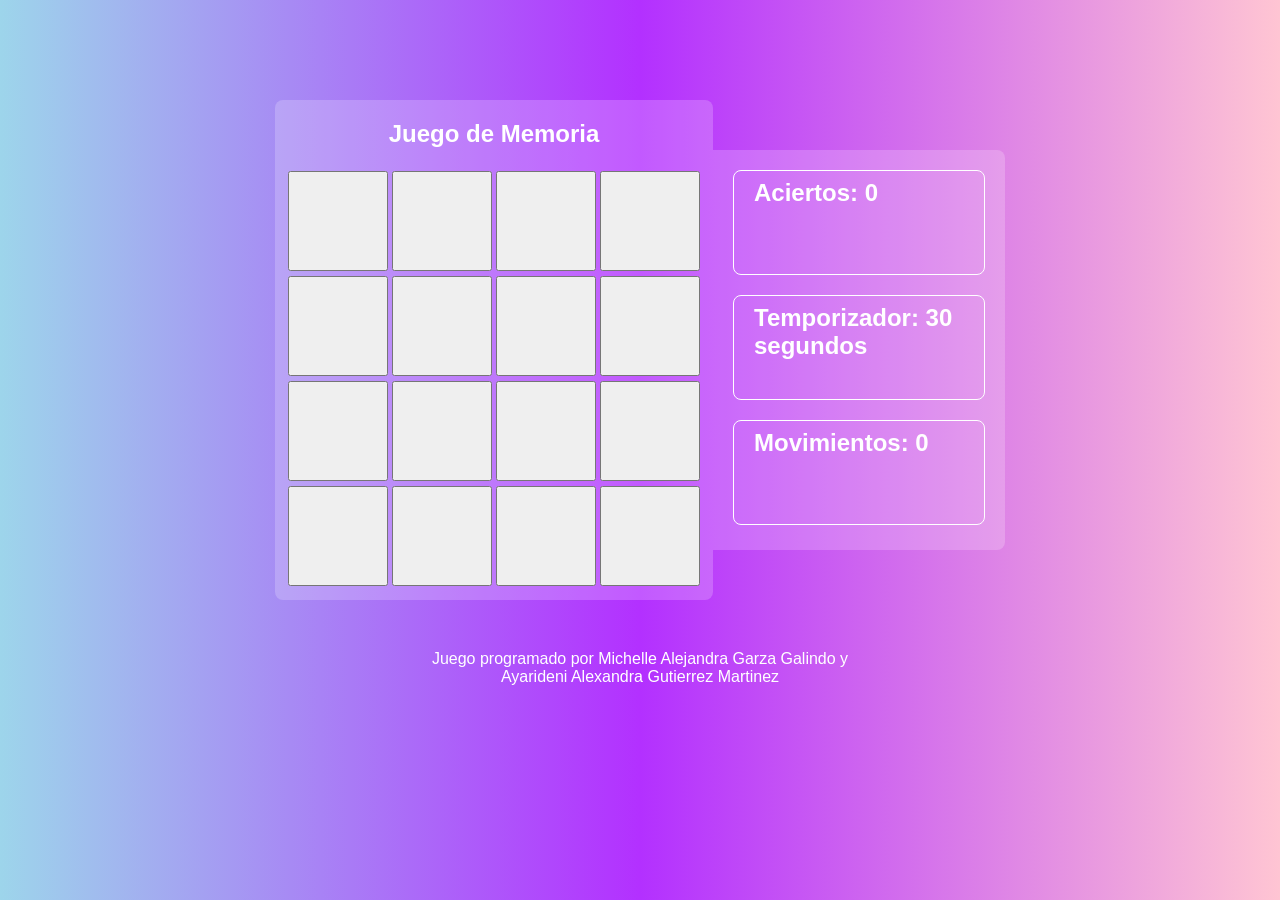
<file: Proyecto2/index.html>
<!DOCTYPE html>
<html>
<head>
	<meta charset="utf-8">
	<meta http-equiv="X-AU-Compatible" content="IE=edge">
	<meta name="viewport" content="width=device-width, initial-scale=1">
	<link rel="stylesheet" type="text/css" href="style.css">
	<title>Juego Memoria</title>
</head>
<body>
      <main>
      	<section class="section1">
      	<h1>Juego de Memoria</h1>
      	<table>
      		<tr>
      		   <td><button id="0" onclick="destapar(0)"></button> </td>
               <td><button id="1" onclick="destapar(1)"></button> </td>
               <td><button id="2" onclick="destapar(2)"></button> </td>
               <td><button id="3" onclick="destapar(3)"></button> </td>
           </tr>
           <tr>
      		   <td><button id="4" onclick="destapar(4)"></button> </td>
               <td><button id="5" onclick="destapar(5)"></button> </td>
               <td><button id="6" onclick="destapar(6)"></button> </td>
               <td><button id="7" onclick="destapar(7)"></button> </td>
           </tr>
           <tr>
      		   <td><button id="8" onclick="destapar(8)"></button> </td>
               <td><button id="9" onclick="destapar(9)"></button> </td>
               <td><button id="10" onclick="destapar(10)"></button> </td>
               <td><button id="11" onclick="destapar(11)"></button> </td>
           </tr>
           <tr>
      		   <td><button id="12" onclick="destapar(12)"></button> </td>
               <td><button id="13" onclick="destapar(13)"></button> </td>
               <td><button id="14" onclick="destapar(14)"></button> </td>
               <td><button id="15" onclick="destapar(15)"></button> </td>
           </tr>
      	</table>
      	</section>
      	<section class="section2">
      		<h2 id="aciertos" class="estadisticas">Aciertos: 0</h2>
      		<h2 id="t-restante" class="estadisticas">Temporizador: 30 segundos</h2>
      		<h2 id="movimientos" class="estadisticas">Movimientos: 0</h2>
      	</section>
      </main>
      <footer>
      	<p>Juego programado por Michelle Alejandra Garza Galindo y <br>
      	Ayarideni Alexandra Gutierrez Martinez</p>
      </footer>
      <script src="main.js"></script>
</body>
</html>
</file>
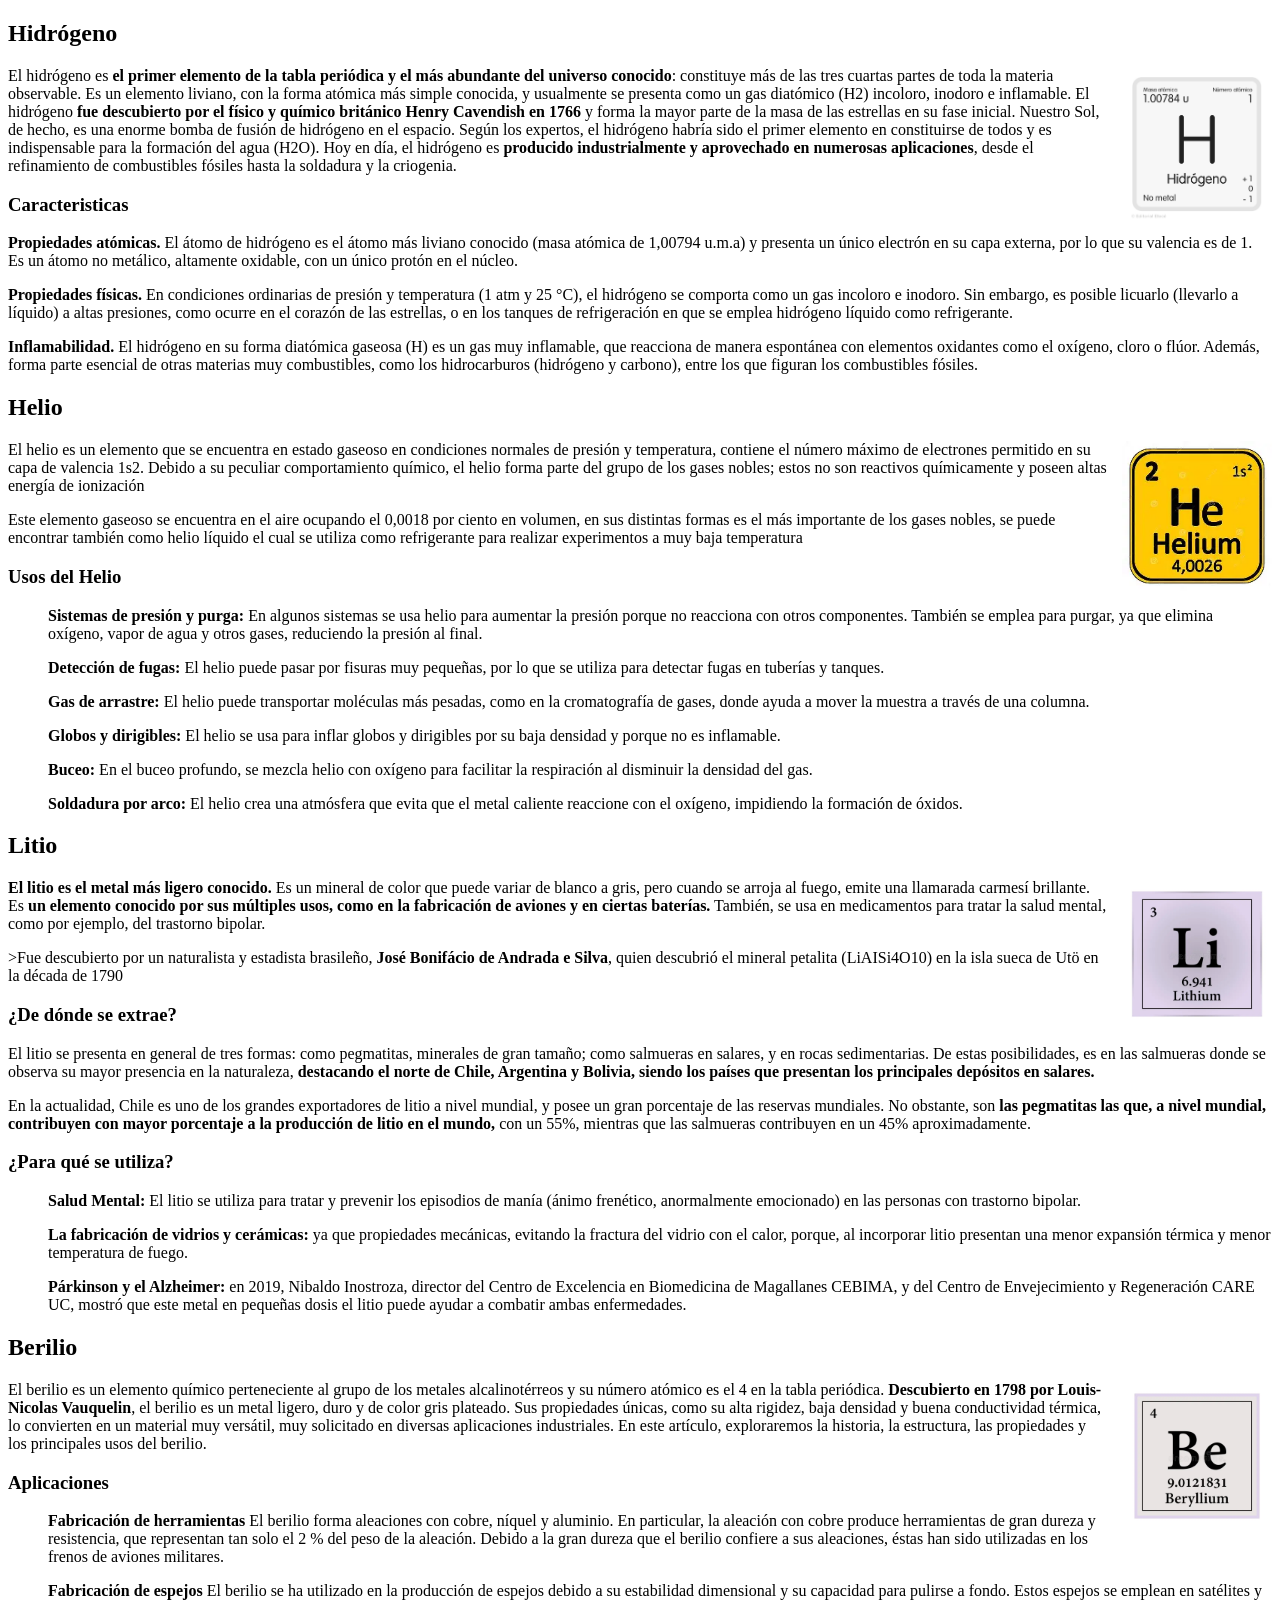
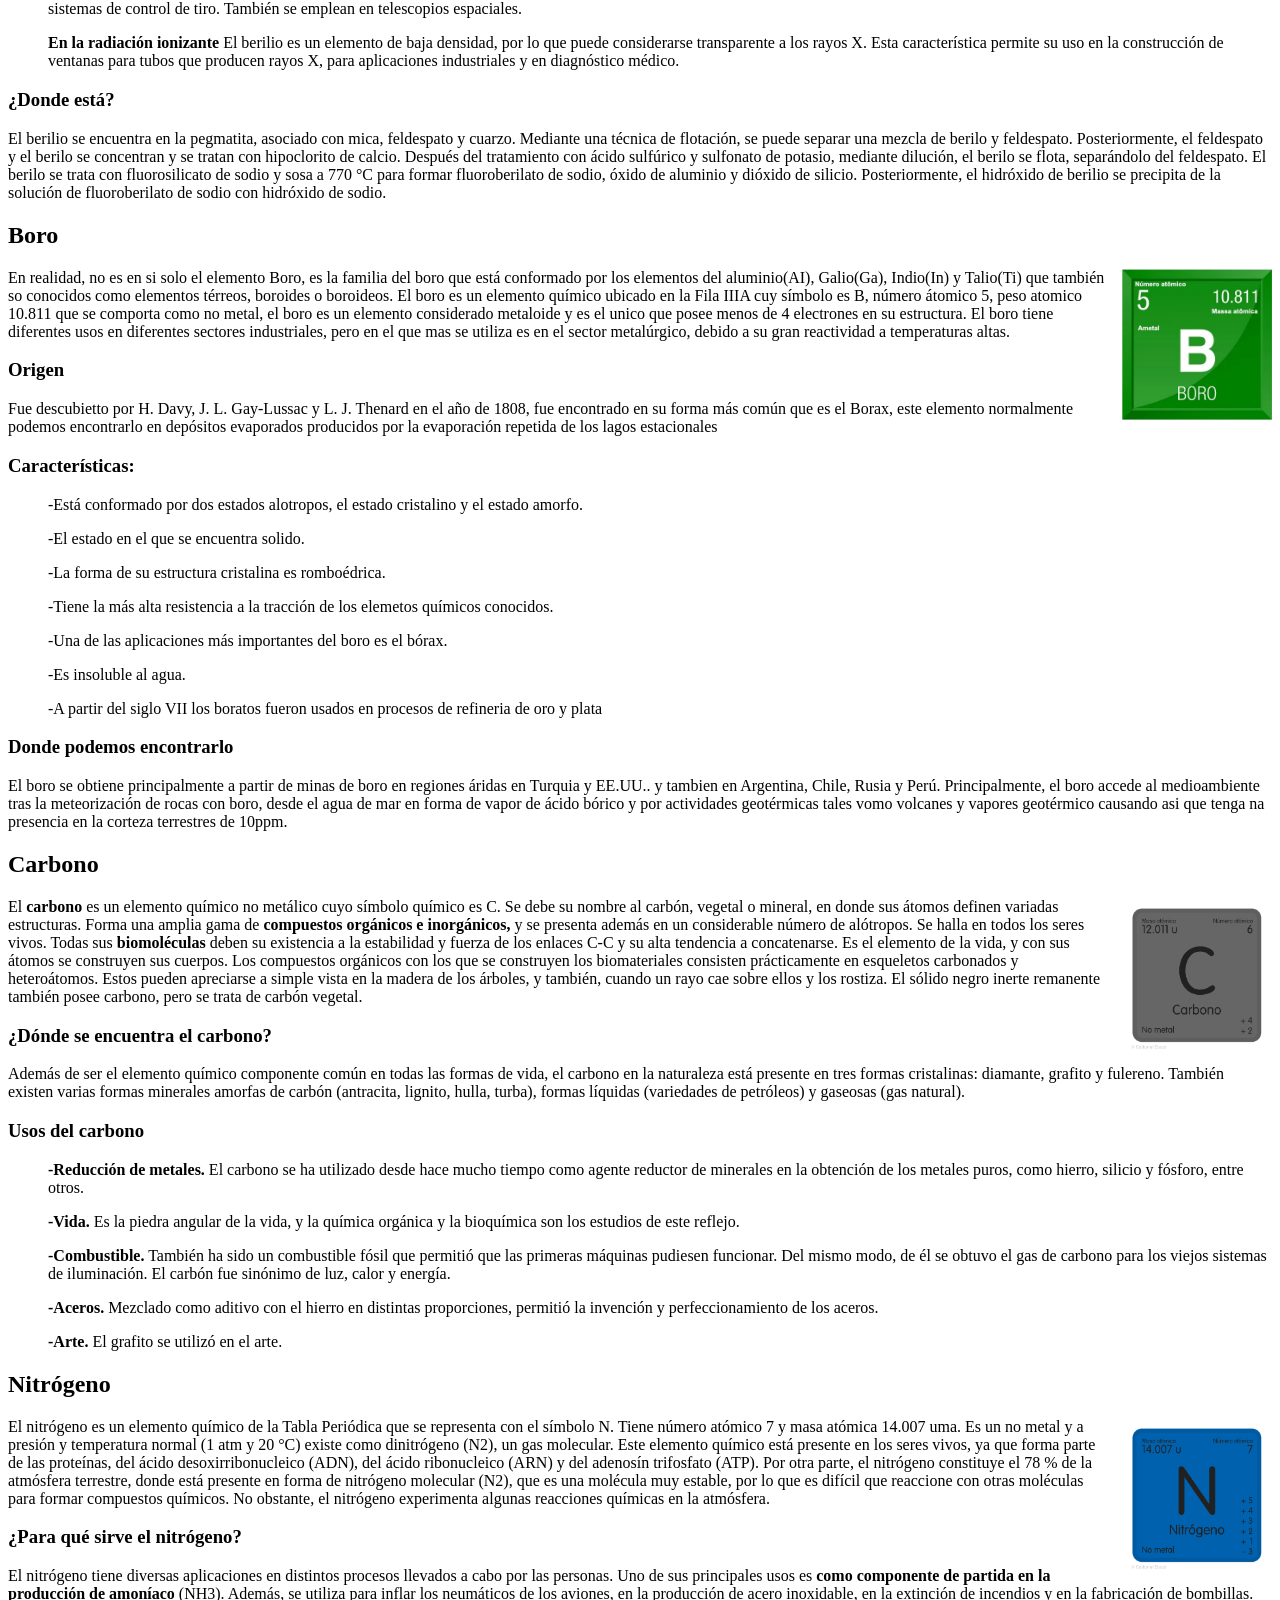
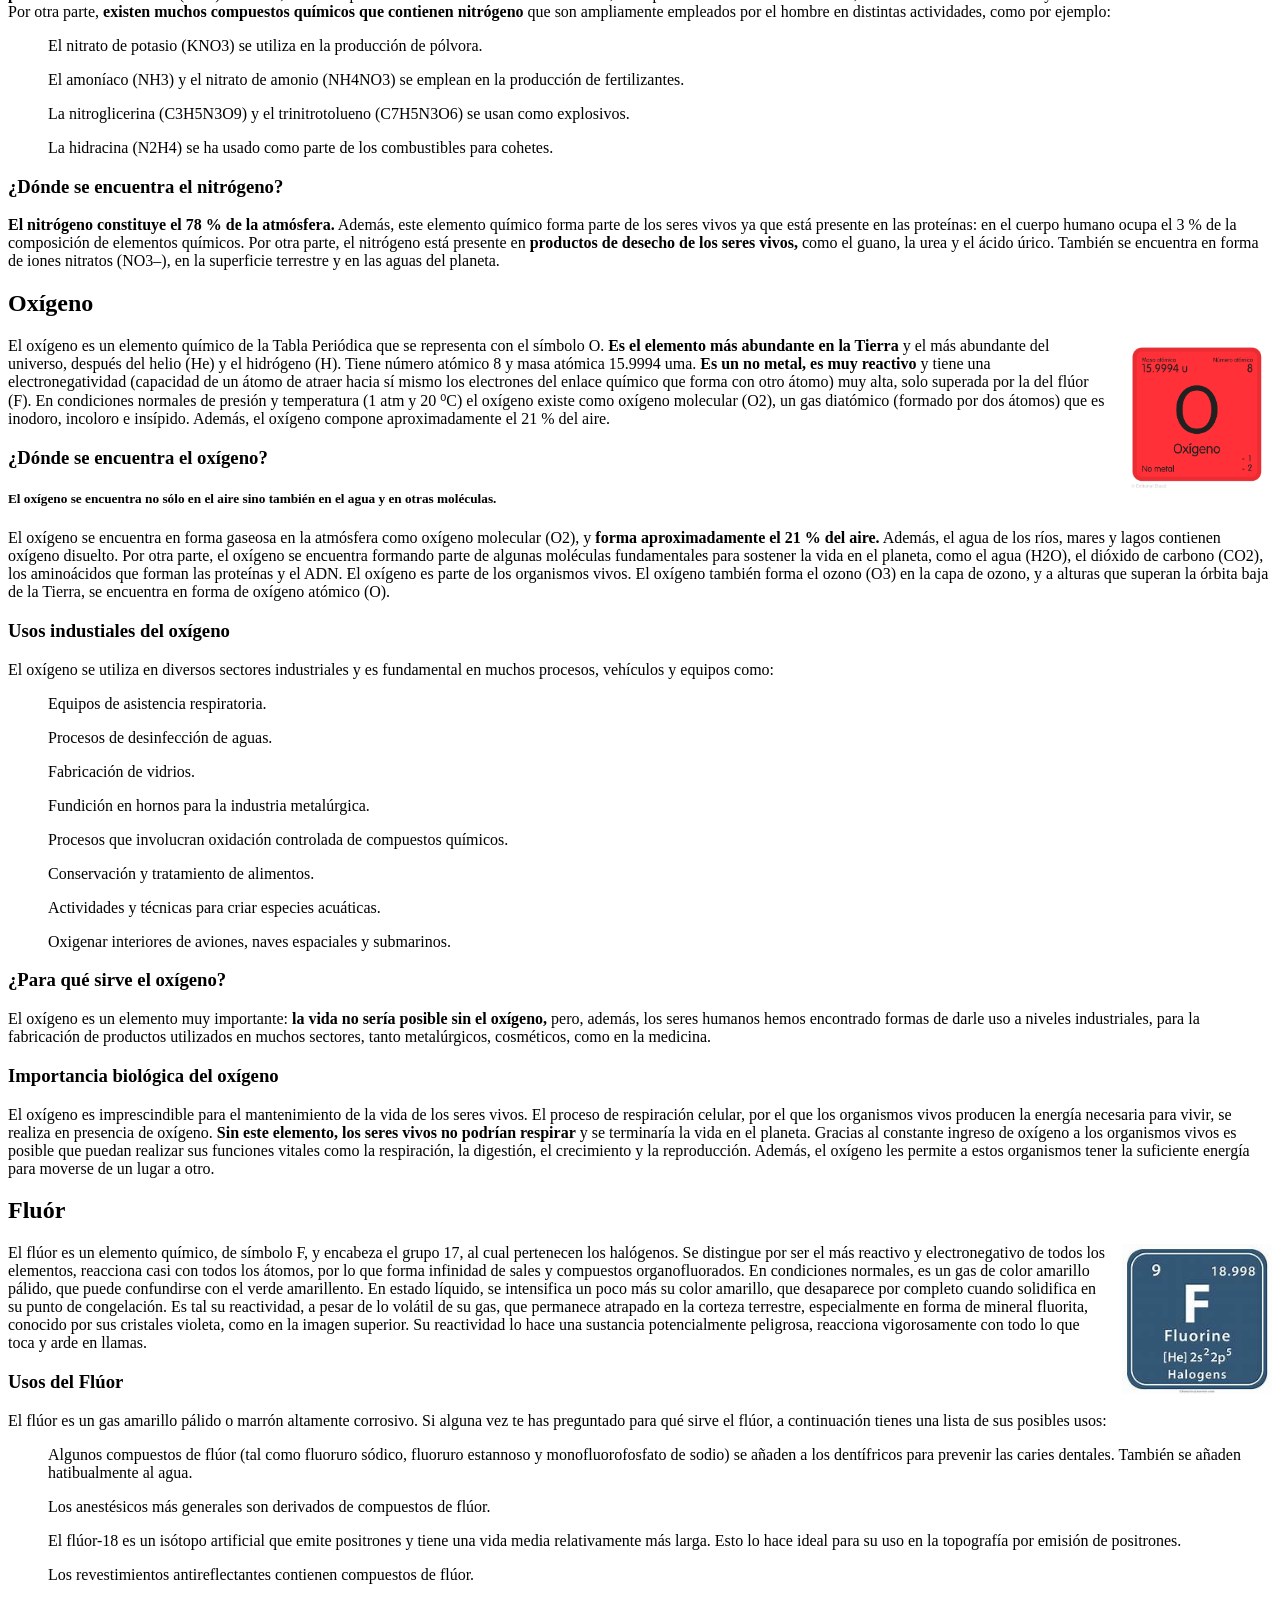
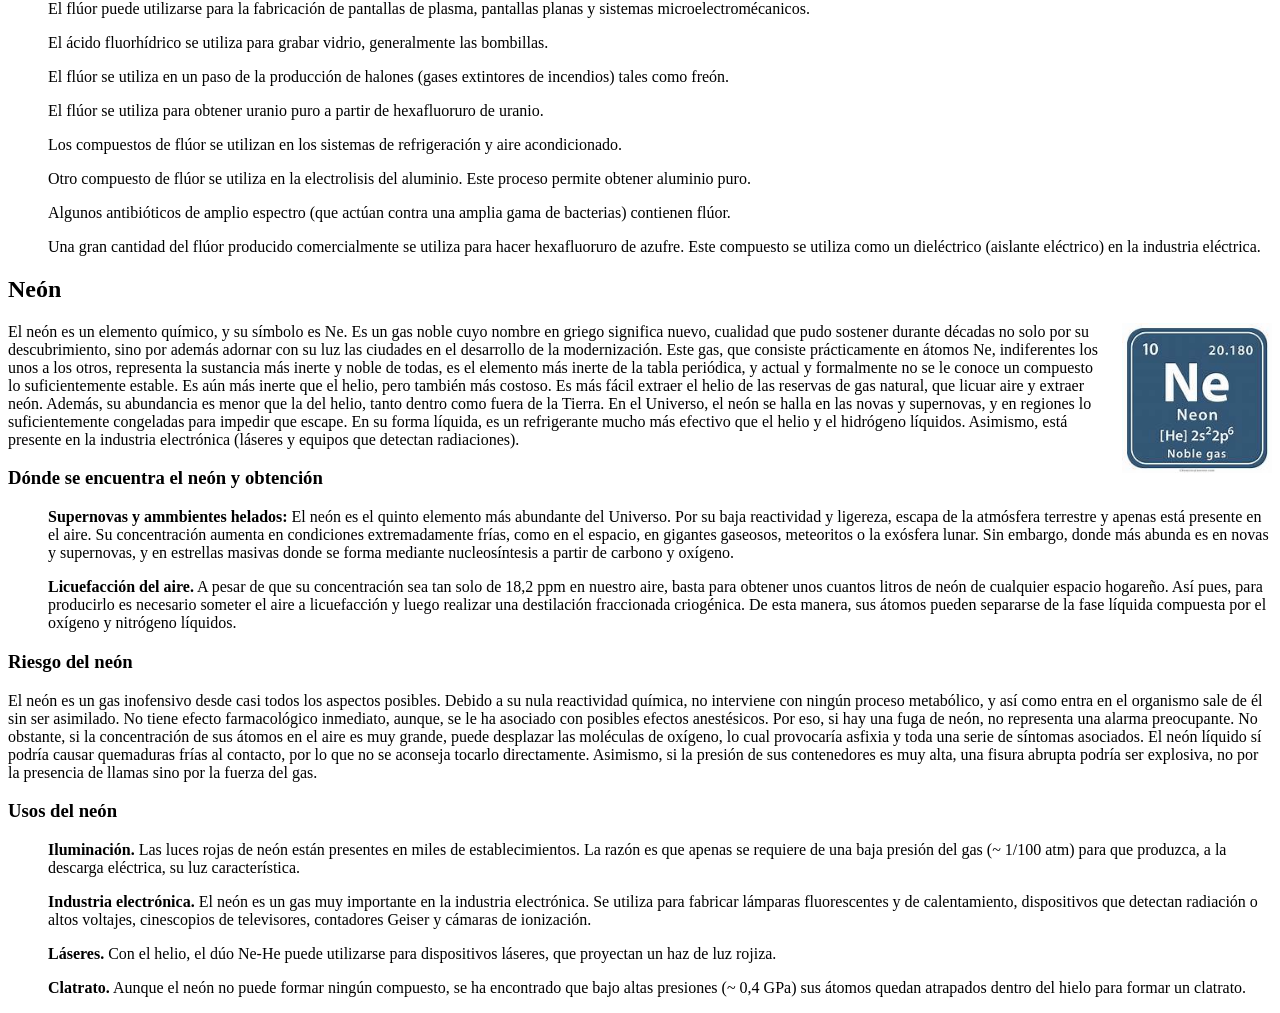
<file: Proyecto2/info.html>
<!DOCTYPE html>
<html>
<head>
	<meta charset="utf-8">
	<meta name="viewport" content="width=device-width, initial-scale=1">
	<title>Información</title>
</head>
<body>
	<h2>Hidrógeno</h2><img src="hidrogeno.png" style="float: right; margin-left: 15px;" width="150px;">
	<p>El hidrógeno es <strong>el primer elemento de la tabla periódica y el más abundante del universo conocido</strong>: constituye más de las tres cuartas partes de toda la materia observable. Es un elemento liviano, con la forma atómica más simple conocida, y usualmente se presenta como un gas diatómico (H2) incoloro, inodoro e inflamable. El hidrógeno <strong>fue descubierto por el físico y químico británico Henry Cavendish en 1766</strong> y forma la mayor parte de la masa de las estrellas en su fase inicial. Nuestro Sol, de hecho, es una enorme bomba de fusión de hidrógeno en el espacio. Según los expertos, el hidrógeno habría sido el primer elemento en constituirse de todos y es indispensable para la formación del agua (H2O).
    Hoy en día, el hidrógeno es <strong>producido industrialmente y aprovechado en numerosas aplicaciones</strong>, desde el refinamiento de combustibles fósiles hasta la soldadura y la criogenia.</p>
    <h3>Caracteristicas</h3>
    <p><strong>Propiedades atómicas.</strong> El átomo de hidrógeno es el átomo más liviano conocido (masa atómica de 1,00794 u.m.a) y presenta un único electrón en su capa externa, por lo que su valencia es de 1. Es un átomo no metálico, altamente oxidable, con un único protón en el núcleo.</p>
    <p><strong>Propiedades físicas.</strong> En condiciones ordinarias de presión y temperatura (1 atm y 25 °C), el hidrógeno se comporta como un gas incoloro e inodoro. Sin embargo, es posible licuarlo (llevarlo a líquido) a altas presiones, como ocurre en el corazón de las estrellas, o en los tanques de refrigeración en que se emplea hidrógeno líquido como refrigerante.</p>
    <p><strong>Inflamabilidad.</strong> El hidrógeno en su forma diatómica gaseosa (H) es un gas muy inflamable, que reacciona de manera espontánea con elementos oxidantes como el oxígeno, cloro o flúor. Además, forma parte esencial de otras materias muy combustibles, como los hidrocarburos (hidrógeno y carbono), entre los que figuran los combustibles fósiles.</p>

    <h2>Helio</h2><img src="helio.webp" style="float: right; margin-left: 15px;" width="150px;">
    <p>El helio es un elemento que se encuentra en estado gaseoso en condiciones normales de presión y temperatura, contiene el número máximo de electrones permitido en su capa de valencia 1s2. Debido a su peculiar comportamiento químico, el helio forma parte del grupo de los gases nobles; estos no son reactivos químicamente y poseen altas energía de ionización</p>
    <p>Este elemento gaseoso se encuentra en el aire ocupando el 0,0018 por ciento en volumen, en sus distintas formas es el más importante de los gases nobles, se puede encontrar también como helio líquido el cual se utiliza como refrigerante para realizar experimentos a muy baja temperatura</p>
    <h3>Usos del Helio</h3>
    <p><ul><strong>Sistemas de presión y purga:</strong>
    En algunos sistemas se usa helio para aumentar la presión porque no reacciona con otros componentes. También se emplea para purgar, ya que elimina oxígeno, vapor de agua y otros gases, reduciendo la presión al final.</ul>
    <ul><strong>Detección de fugas:</strong>
    El helio puede pasar por fisuras muy pequeñas, por lo que se utiliza para detectar fugas en tuberías y tanques.</ul>
    <ul><strong>Gas de arrastre:</strong>
    El helio puede transportar moléculas más pesadas, como en la cromatografía de gases, donde ayuda a mover la muestra a través de una columna.</ul>
    <ul><strong>Globos y dirigibles:</strong>
    El helio se usa para inflar globos y dirigibles por su baja densidad y porque no es inflamable.</ul>
    <ul><strong>Buceo:</strong>
    En el buceo profundo, se mezcla helio con oxígeno para facilitar la respiración al disminuir la densidad del gas.</ul>
    <ul><strong>Soldadura por arco:</strong>
    El helio crea una atmósfera que evita que el metal caliente reaccione con el oxígeno, impidiendo la formación de óxidos.</ul></p>

    <h2>Litio</h2><img src="litio.webp" style="float: right; margin-left: 15px;" width="150px;">
    <p><strong>El litio es el metal más ligero conocido.</strong> Es un mineral de color que puede variar de blanco a gris, pero cuando se arroja al fuego, emite una llamarada carmesí brillante. Es <strong>un elemento conocido por sus múltiples usos, como en la fabricación de aviones y en ciertas baterías.</strong> También, se usa en medicamentos para tratar la salud mental, como por ejemplo, del trastorno bipolar.</p>
    <p>>Fue descubierto por un naturalista y estadista brasileño, <strong>José Bonifácio de Andrada e Silva</strong>, quien descubrió el mineral petalita (LiAISi4O10) en la isla sueca de Utö en la década de 1790</p>
    <h3>¿De dónde se extrae?</h3>
    <p>El litio se presenta en general de tres formas: como pegmatitas, minerales de gran tamaño; como salmueras en salares, y en rocas sedimentarias. De estas posibilidades, es en las salmueras donde se observa su mayor presencia en la naturaleza, <strong>destacando el norte de Chile, Argentina y Bolivia, siendo los países que presentan los principales depósitos en salares.</strong></p>
    <p>En la actualidad, Chile es uno de los grandes exportadores de litio a nivel mundial, y posee un gran porcentaje de las reservas mundiales. No obstante, son <strong>las pegmatitas las que, a nivel mundial, contribuyen con mayor porcentaje a la producción de litio en el mundo,</strong> con un 55%, mientras que las salmueras contribuyen en un 45% aproximadamente.</p>
    <h3>¿Para qué se utiliza?</h3>
    <p><ul><strong>Salud Mental:</strong> El litio se utiliza para tratar y prevenir los episodios de manía (ánimo frenético, anormalmente emocionado) en las personas con trastorno bipolar.</ul>
    <ul><strong>La fabricación de vidrios y cerámicas:</strong> ya que propiedades mecánicas, evitando la fractura del vidrio con el calor, porque, al incorporar litio presentan una menor expansión térmica y menor temperatura de fuego.</ul>
    <ul><strong>Párkinson y el Alzheimer:</strong> en 2019, Nibaldo Inostroza, director del Centro de Excelencia en Biomedicina de Magallanes CEBIMA, y del Centro de Envejecimiento y Regeneración CARE UC, mostró que este metal en pequeñas dosis el litio puede ayudar a combatir ambas enfermedades.</ul></p>

    <h2>Berilio</h2><img src="berilio.webp" style="float: right; margin-left: 15px;" width="150px;">
    <p>El berilio es un elemento químico perteneciente al grupo de los metales alcalinotérreos y su número atómico es el 4 en la tabla periódica. <strong>Descubierto en 1798 por Louis-Nicolas Vauquelin</strong>, el berilio es un metal ligero, duro y de color gris plateado. Sus propiedades únicas, como su alta rigidez, baja densidad y buena conductividad térmica, lo convierten en un material muy versátil, muy solicitado en diversas aplicaciones industriales. En este artículo, exploraremos la historia, la estructura, las propiedades y los principales usos del berilio.</p>
    <h3>Aplicaciones</h3>
    <p><ul><strong>Fabricación de herramientas</strong>
    El berilio forma aleaciones con cobre, níquel y aluminio. En particular, la aleación con cobre produce herramientas de gran dureza y resistencia, que representan tan solo el 2 % del peso de la aleación. Debido a la gran dureza que el berilio confiere a sus aleaciones, éstas han sido utilizadas en los frenos de aviones militares.</ul>
    <ul><strong>Fabricación de espejos</strong>
    El berilio se ha utilizado en la producción de espejos debido a su estabilidad dimensional y su capacidad para pulirse a fondo. Estos espejos se emplean en satélites y sistemas de control de tiro. También se emplean en telescopios espaciales.</ul>
    <ul><strong>En la radiación ionizante</strong>
    El berilio es un elemento de baja densidad, por lo que puede considerarse transparente a los rayos X. Esta característica permite su uso en la construcción de ventanas para tubos que producen rayos X, para aplicaciones industriales y en diagnóstico médico.</ul></p>
    <h3>¿Donde está?</h3>
    <p>El berilio se encuentra en la pegmatita, asociado con mica, feldespato y cuarzo. Mediante una técnica de flotación, se puede separar una mezcla de berilo y feldespato. Posteriormente, el feldespato y el berilo se concentran y se tratan con hipoclorito de calcio.
    Después del tratamiento con ácido sulfúrico y sulfonato de potasio, mediante dilución, el berilo se flota, separándolo del feldespato.
    El berilo se trata con fluorosilicato de sodio y sosa a 770 °C para formar fluoroberilato de sodio, óxido de aluminio y dióxido de silicio. Posteriormente, el hidróxido de berilio se precipita de la solución de fluoroberilato de sodio con hidróxido de sodio.</p>

    <h2>Boro</h2><img src="boro.webp" style="float: right; margin-left: 15px;" width="150px;">
    <p>En realidad, no es en si solo el elemento Boro, es la familia del boro que está conformado por los elementos del aluminio(AI), Galio(Ga), Indio(In) y Talio(Ti) que también so conocidos como elementos térreos, boroides o boroideos. El boro es un elemento químico ubicado en la Fila IIIA cuy símbolo es B, número átomico 5, peso atomico 10.811 que se comporta como no metal, el boro es un elemento considerado metaloide y es el unico que posee menos de 4 electrones en su estructura. El boro tiene diferentes usos en diferentes sectores industriales, pero en el que mas se utiliza es en el sector metalúrgico, debido a su gran reactividad a temperaturas altas.</p>
    <h3>Origen</h3>
    <p>Fue descubietto por H. Davy, J. L. Gay-Lussac y L. J. Thenard en el año de 1808, fue encontrado en su forma más común que es el Borax, este elemento normalmente podemos encontrarlo en depósitos evaporados producidos por la evaporación repetida de los lagos estacionales</p>
    <h3>Características:</h3>
    <p><ul>-Está conformado por dos estados alotropos, el estado cristalino y el estado amorfo.</ul>
    <ul>-El estado en el que se encuentra solido.</ul>
    <ul>-La forma de su estructura cristalina es romboédrica.</ul>
    <ul>-Tiene la más alta resistencia a la tracción de los elemetos químicos conocidos.</ul>
    <ul>-Una de las aplicaciones más importantes del boro es el bórax.</ul>
    <ul>-Es insoluble al agua.</ul>
    <ul>-A partir del siglo VII los boratos fueron usados en procesos de refineria de oro y plata</ul></p>
    <h3>Donde podemos encontrarlo</h3>
    <p>El boro se obtiene principalmente a partir de minas de boro en regiones áridas en Turquia y EE.UU.. y tambien en Argentina, Chile, Rusia y Perú. Principalmente, el boro accede al medioambiente tras la meteorización de rocas con boro, desde el agua de mar en forma de vapor de ácido bórico y por actividades geotérmicas tales vomo volcanes y vapores geotérmico causando asi que tenga na presencia en la corteza terrestres de 10ppm.</p>

    <h2>Carbono</h2><img src="carbono.png" style="float: right; margin-left: 15px;" width="150px;">
    <p>El <strong>carbono</strong> es un elemento químico no metálico cuyo símbolo químico es C. Se debe su nombre al carbón, vegetal o mineral, en donde sus átomos definen variadas estructuras. Forma una amplia gama de <strong>compuestos orgánicos e inorgánicos,</strong> y se presenta además en un considerable número de alótropos. Se halla en todos los seres vivos. Todas sus <strong>biomoléculas</strong> deben su existencia a la estabilidad y fuerza de los enlaces C-C y su alta tendencia a concatenarse. Es el elemento de la vida, y con sus átomos se construyen sus cuerpos.
    Los compuestos orgánicos con los que se construyen los biomateriales consisten prácticamente en esqueletos carbonados y heteroátomos. Estos pueden apreciarse a simple vista en la madera de los árboles, y también, cuando un rayo cae sobre ellos y los rostiza. El sólido negro inerte remanente también posee carbono, pero se trata de carbón vegetal.</p>
    <h3>¿Dónde se encuentra el carbono?</h3>
    <p>Además de ser el elemento químico componente común en todas las formas de vida, el carbono en la naturaleza está presente en tres formas cristalinas: diamante, grafito y fulereno.
    También existen varias formas minerales amorfas de carbón (antracita, lignito, hulla, turba), formas líquidas (variedades de petróleos) y gaseosas (gas natural).</p>
    <h3>Usos del carbono</h3>
    <p><ul><strong>-Reducción de metales.</strong> El carbono se ha utilizado desde hace mucho tiempo como agente reductor de minerales en la obtención de los metales puros, como hierro, silicio y fósforo, entre otros.</ul>
    <ul><strong>-Vida.</strong> Es la piedra angular de la vida, y la química orgánica y la bioquímica son los estudios de este reflejo.</ul>
    <ul><strong>-Combustible.</strong> También ha sido un combustible fósil que permitió que las primeras máquinas pudiesen funcionar. Del mismo modo, de él se obtuvo el gas de carbono para los viejos sistemas de iluminación. El carbón fue sinónimo de luz, calor y energía.</ul>
    <ul><strong>-Aceros.</strong> Mezclado como aditivo con el hierro en distintas proporciones, permitió la invención y perfeccionamiento de los aceros.</ul>
    <ul><strong>-Arte.</strong> El grafito se utilizó en el arte.</ul></p>

    <h2>Nitrógeno</h2><img src="nitrogeno.png" style="float: right; margin-left: 15px;" width="150px;">
    <p>El nitrógeno es un elemento químico de la Tabla Periódica que se representa con el símbolo N. Tiene número atómico 7 y masa atómica 14.007 uma. Es un no metal y a presión y temperatura normal (1 atm y 20 °C) existe como dinitrógeno (N2), un gas molecular. Este elemento químico está presente en los seres vivos, ya que forma parte de las proteínas, del ácido desoxirribonucleico (ADN), del ácido ribonucleico (ARN) y del adenosín trifosfato (ATP). Por otra parte, el nitrógeno constituye el 78 % de la atmósfera terrestre, donde está presente en forma de nitrógeno molecular (N2), que es una molécula muy estable, por lo que es difícil que reaccione con otras moléculas para formar compuestos químicos. No obstante, el nitrógeno experimenta algunas reacciones químicas en la atmósfera.</p>
    <h3>¿Para qué sirve el nitrógeno?</h3>
    <p>El nitrógeno tiene diversas aplicaciones en distintos procesos llevados a cabo por las personas. Uno de sus principales usos es <strong>como componente de partida en la producción de amoníaco</strong> (NH3). Además, se utiliza para inflar los neumáticos de los aviones, en la producción de acero inoxidable, en la extinción de incendios y en la fabricación de bombillas. Por otra parte, <strong>existen muchos compuestos químicos que contienen nitrógeno</strong> que son ampliamente empleados por el hombre en distintas actividades, como por ejemplo:</p>
    <p><ul>El nitrato de potasio (KNO3) se utiliza en la producción de pólvora.</ul>
    <ul>El amoníaco (NH3) y el nitrato de amonio (NH4NO3) se emplean en la producción de fertilizantes.</ul>
    <ul>La nitroglicerina (C3H5N3O9) y el trinitrotolueno (C7H5N3O6) se usan como explosivos.</ul>
    <ul>La hidracina (N2H4) se ha usado como parte de los combustibles para cohetes.</ul></p>
    <h3>¿Dónde se encuentra el nitrógeno?</h3>
    <p><strong>El nitrógeno constituye el 78 % de la atmósfera.</strong> Además, este elemento químico forma parte de los seres vivos ya que está presente en las proteínas: en el cuerpo humano ocupa el 3 % de la composición de elementos químicos. Por otra parte, el nitrógeno está presente en <strong>productos de desecho de los seres vivos,</strong> como el guano, la urea y el ácido úrico. También se encuentra en forma de iones nitratos (NO3–), en la superficie terrestre y en las aguas del planeta.</p>

    <h2>Oxígeno</h2><img src="oxigeno.png" style="float: right; margin-left: 15px;" width="150px;">
    <p>El oxígeno es un elemento químico de la Tabla Periódica que se representa con el símbolo O. <strong>Es el elemento más abundante en la Tierra</strong> y el más abundante del universo, después del helio (He) y el hidrógeno (H). Tiene número atómico 8 y masa atómica 15.9994 uma. <strong>Es un no metal, es muy reactivo</strong> y tiene una electronegatividad (capacidad de un átomo de atraer hacia sí mismo los electrones del enlace químico que forma con otro átomo) muy alta, solo superada por la del flúor (F). En condiciones normales de presión y temperatura (1 atm y 20 ⁰C) el oxígeno existe como oxígeno molecular (O2), un gas diatómico (formado por dos átomos) que es inodoro, incoloro e insípido. Además, el oxígeno compone aproximadamente el 21 % del aire.</p>
    <h3>¿Dónde se encuentra el oxígeno?</h3>
    <h5>El oxígeno se encuentra no sólo en el aire sino también en el agua y en otras moléculas.</h5>
    <p>El oxígeno se encuentra en forma gaseosa en la atmósfera como oxígeno molecular (O2), y <strong>forma aproximadamente el 21 % del aire.</strong> Además, el agua de los ríos, mares y lagos contienen oxígeno disuelto. Por otra parte, el oxígeno se encuentra formando parte de algunas moléculas fundamentales para sostener la vida en el planeta, como el agua (H2O), el dióxido de carbono (CO2), los aminoácidos que forman las proteínas y el ADN. El oxígeno es parte de los organismos vivos. El oxígeno también forma el ozono (O3) en la capa de ozono, y a alturas que superan la órbita baja de la Tierra, se encuentra en forma de oxígeno atómico (O).</p>
    <h3>Usos industiales del oxígeno</h3>
    <p>El oxígeno se utiliza en diversos sectores industriales y es fundamental en muchos procesos, vehículos y equipos como:

    <ul>Equipos de asistencia respiratoria.</ul>
    <ul>Procesos de desinfección de aguas.</ul>
    <ul>Fabricación de vidrios.</ul>
    <ul>Fundición en hornos para la industria metalúrgica.</ul>
    <ul>Procesos que involucran oxidación controlada de compuestos químicos.</ul>
    <ul>Conservación y tratamiento de alimentos.</ul>
    <ul>Actividades y técnicas para criar especies acuáticas.</ul>
    <ul>Oxigenar interiores de aviones, naves espaciales y submarinos.</ul></p>
    <h3>¿Para qué sirve el oxígeno?</h3>
    <p>El oxígeno es un elemento muy importante: <strong>la vida no sería posible sin el oxígeno,</strong> pero, además, los seres humanos hemos encontrado formas de darle uso a niveles industriales, para la fabricación de productos utilizados en muchos sectores, tanto metalúrgicos, cosméticos, como en la medicina.</p>
    <h3>Importancia biológica del oxígeno</h3>
    <p>El oxígeno es imprescindible para el mantenimiento de la vida de los seres vivos. El proceso de respiración celular, por el que los organismos vivos producen la energía necesaria para vivir, se realiza en presencia de oxígeno. <strong>Sin este elemento, los seres vivos no podrían respirar</strong> y se terminaría la vida en el planeta. Gracias al constante ingreso de oxígeno a los organismos vivos es posible que puedan realizar sus funciones vitales como la respiración, la digestión, el crecimiento y la reproducción. Además, el oxígeno les permite a estos organismos tener la suficiente energía para moverse de un lugar a otro.</p>

    <h2>Fluór</h2><img src="fluor.jpg" style="float: right; margin-left: 15px;" width="150px;">
    <p>El flúor es un elemento químico, de símbolo F, y encabeza el grupo 17, al cual pertenecen los halógenos. Se distingue por ser el más reactivo y electronegativo de todos los elementos, reacciona casi con todos los átomos, por lo que forma infinidad de sales y compuestos organofluorados. En condiciones normales, es un gas de color amarillo pálido, que puede confundirse con el verde amarillento. En estado líquido, se intensifica un poco más su color amarillo, que desaparece por completo cuando solidifica en su punto de congelación. Es tal su reactividad, a pesar de lo volátil de su gas, que permanece atrapado en la corteza terrestre, especialmente en forma de mineral fluorita, conocido por sus cristales violeta, como en la imagen superior. Su reactividad lo hace una sustancia potencialmente peligrosa, reacciona vigorosamente con todo lo que toca y arde en llamas.</p>
    <h3>Usos del Flúor</h3>
    <p>El flúor es un gas amarillo pálido o marrón altamente corrosivo. Si alguna vez te has preguntado para qué sirve el flúor, a continuación tienes una lista de sus posibles usos:

<ul>Algunos compuestos de flúor (tal como fluoruro sódico, fluoruro estannoso y monofluorofosfato de sodio) se añaden a los dentífricos para prevenir las caries dentales. También se añaden hatibualmente al agua.</ul>
<ul>Los anestésicos más generales son derivados de compuestos de flúor.</ul>
<ul>El flúor-18 es un isótopo artificial que emite positrones y tiene una vida media relativamente más larga. Esto lo hace ideal para su uso en la topografía por emisión de positrones.</ul>
<ul>Los revestimientos antireflectantes contienen compuestos de flúor.</ul>
<ul>El flúor puede utilizarse para la fabricación de pantallas de plasma, pantallas planas y sistemas microelectromécanicos.</ul>
<ul>El ácido fluorhídrico se utiliza para grabar vidrio, generalmente las bombillas.</ul>
<ul>El flúor se utiliza en un paso de la producción de halones (gases extintores de incendios) tales como freón.</ul>
<ul>El flúor se utiliza para obtener uranio puro a partir de hexafluoruro de uranio.</ul>
<ul>Los compuestos de flúor se utilizan en los sistemas de refrigeración y aire acondicionado.</ul>
<ul>Otro compuesto de flúor se utiliza en la electrolisis del aluminio. Este proceso permite obtener aluminio puro.</ul>
<ul>Algunos antibióticos de amplio espectro (que actúan contra una amplia gama de bacterias) contienen flúor.</ul>
<ul>Una gran cantidad del flúor producido comercialmente se utiliza para hacer hexafluoruro de azufre. Este compuesto se utiliza como un dieléctrico (aislante eléctrico) en la industria eléctrica.</ul></p>

    <h2>Neón</h2><img src="neon.jpg" style="float: right; margin-left: 15px;" width="150px;">
    <p>El neón es un elemento químico, y su símbolo es Ne. Es un gas noble cuyo nombre en griego significa nuevo, cualidad que pudo sostener durante décadas no solo por su descubrimiento, sino por además adornar con su luz las ciudades en el desarrollo de la modernización. Este gas, que consiste prácticamente en átomos Ne, indiferentes los unos a los otros, representa la sustancia más inerte y noble de todas, es el elemento más inerte de la tabla periódica, y actual y formalmente no se le conoce un compuesto lo suficientemente estable. Es aún más inerte que el helio, pero también más costoso. Es más fácil extraer el helio de las reservas de gas natural, que licuar aire y extraer neón. Además, su abundancia es menor que la del helio, tanto dentro como fuera de la Tierra. En el Universo, el neón se halla en las novas y supernovas, y en regiones lo suficientemente congeladas para impedir que escape. En su forma líquida, es un refrigerante mucho más efectivo que el helio y el hidrógeno líquidos. Asimismo, está presente en la industria electrónica (láseres y equipos que detectan radiaciones).</p>
    <h3>Dónde se encuentra el neón y obtención</h3>
    <p><ul><strong>Supernovas y ammbientes helados:</strong> El neón es el quinto elemento más abundante del Universo. Por su baja reactividad y ligereza, escapa de la atmósfera terrestre y apenas está presente en el aire. Su concentración aumenta en condiciones extremadamente frías, como en el espacio, en gigantes gaseosos, meteoritos o la exósfera lunar. Sin embargo, donde más abunda es en novas y supernovas, y en estrellas masivas donde se forma mediante nucleosíntesis a partir de carbono y oxígeno.</ul>
    <ul><strong>Licuefacción del aire.</strong> A pesar de que su concentración sea tan solo de 18,2 ppm en nuestro aire, basta para obtener unos cuantos litros de neón de cualquier espacio hogareño. Así pues, para producirlo es necesario someter el aire a licuefacción y luego realizar una destilación fraccionada criogénica. De esta manera, sus átomos pueden separarse de la fase líquida compuesta por el oxígeno y nitrógeno líquidos.</ul></p>
    <h3>Riesgo del neón</h3>
    <p>El neón es un gas inofensivo desde casi todos los aspectos posibles. Debido a su nula reactividad química, no interviene con ningún proceso metabólico, y así como entra en el organismo sale de él sin ser asimilado. No tiene efecto farmacológico inmediato, aunque, se le ha asociado con posibles efectos anestésicos. Por eso, si hay una fuga de neón, no representa una alarma preocupante. No obstante, si la concentración de sus átomos en el aire es muy grande, puede desplazar las moléculas de oxígeno, lo cual provocaría asfixia y toda una serie de síntomas asociados. El neón líquido sí podría causar quemaduras frías al contacto, por lo que no se aconseja tocarlo directamente. Asimismo, si la presión de sus contenedores es muy alta, una fisura abrupta podría ser explosiva, no por la presencia de llamas sino por la fuerza del gas.</p>
    <h3>Usos del neón</h3>
    <p><ul><strong>Iluminación.</strong> Las luces rojas de neón están presentes en miles de establecimientos. La razón es que apenas se requiere de una baja presión del gas (~ 1/100 atm) para que produzca, a la descarga eléctrica, su luz característica.</ul>
    <ul><strong>Industria electrónica.</strong> El neón es un gas muy importante en la industria electrónica. Se utiliza para fabricar lámparas fluorescentes y de calentamiento, dispositivos que detectan radiación o altos voltajes, cinescopios de televisores, contadores Geiser y cámaras de ionización.</ul>
    <ul><strong>Láseres.</strong> Con el helio, el dúo Ne-He puede utilizarse para dispositivos láseres, que proyectan un haz de luz rojiza.</ul>
    <ul><strong>Clatrato.</strong> Aunque el neón no puede formar ningún compuesto, se ha encontrado que bajo altas presiones (~ 0,4 GPa) sus átomos quedan atrapados dentro del hielo para formar un clatrato.</ul></p>

</body>
</html>
</file>
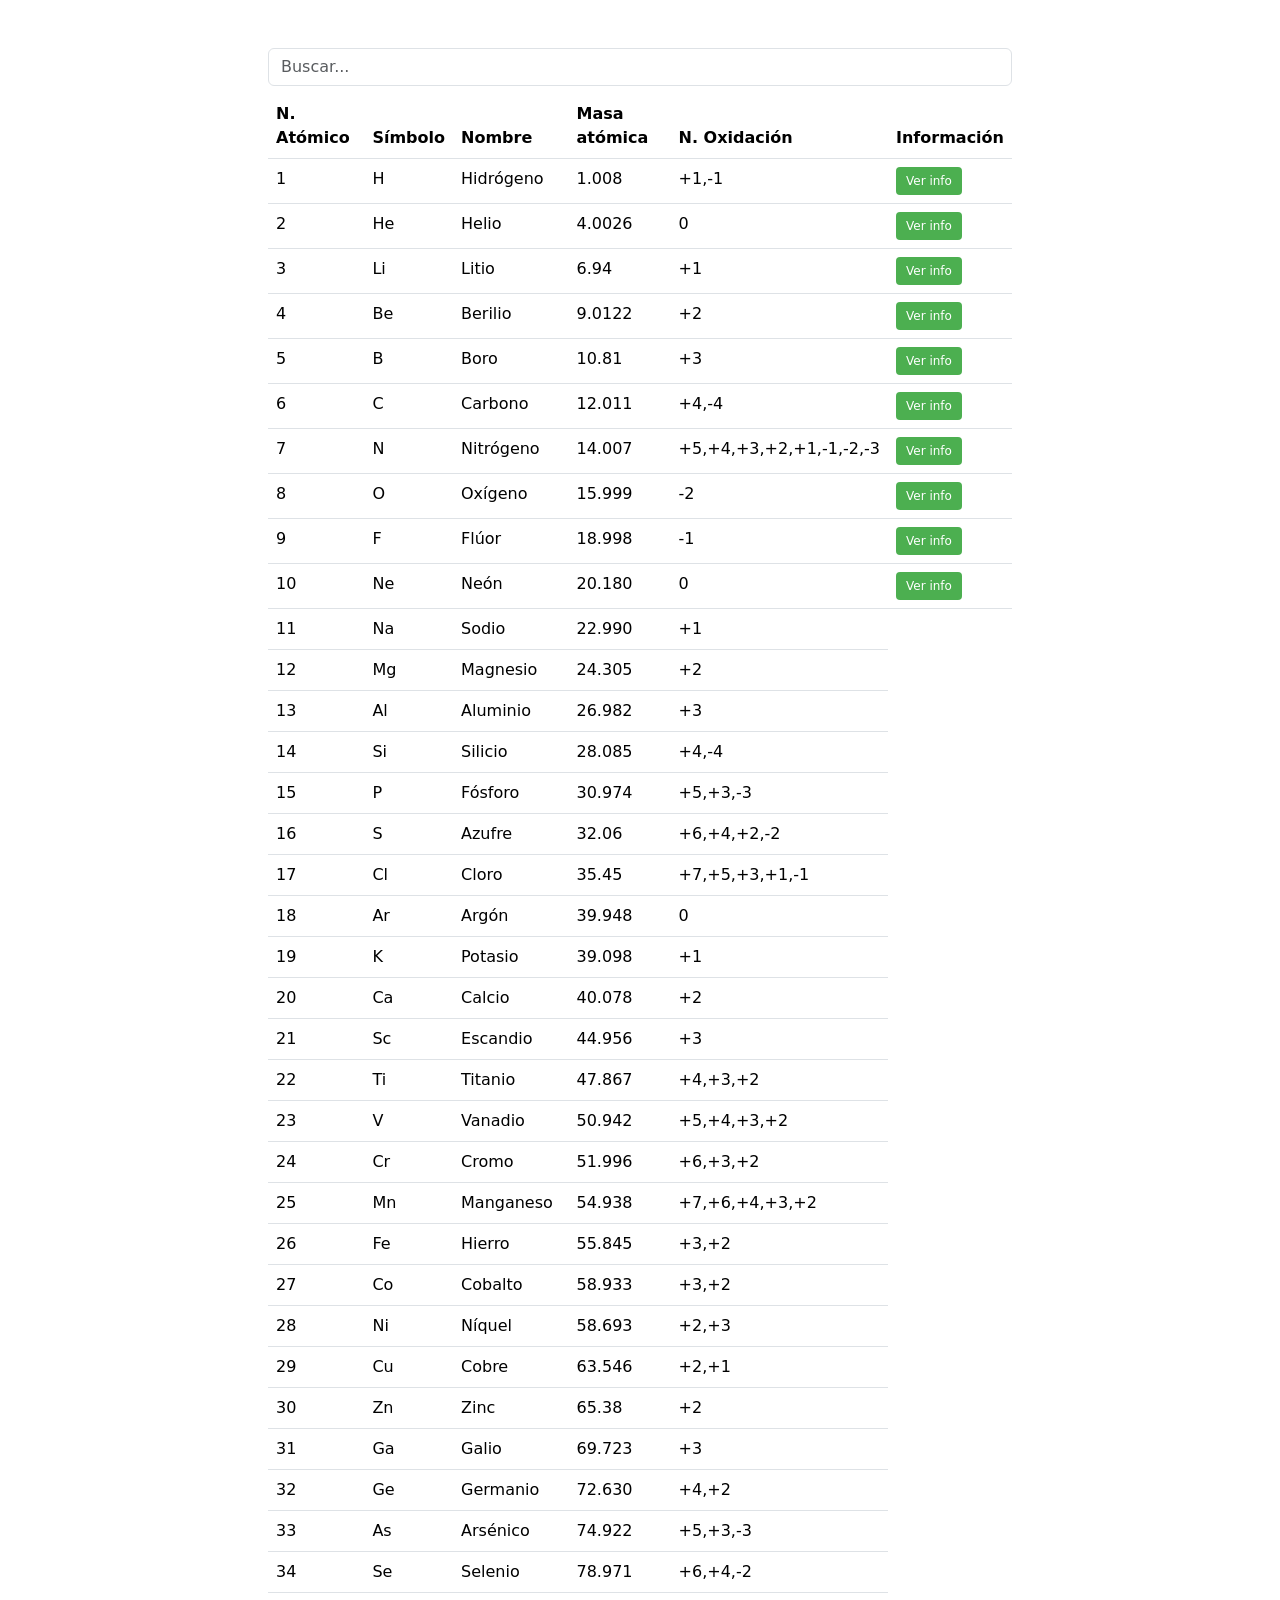
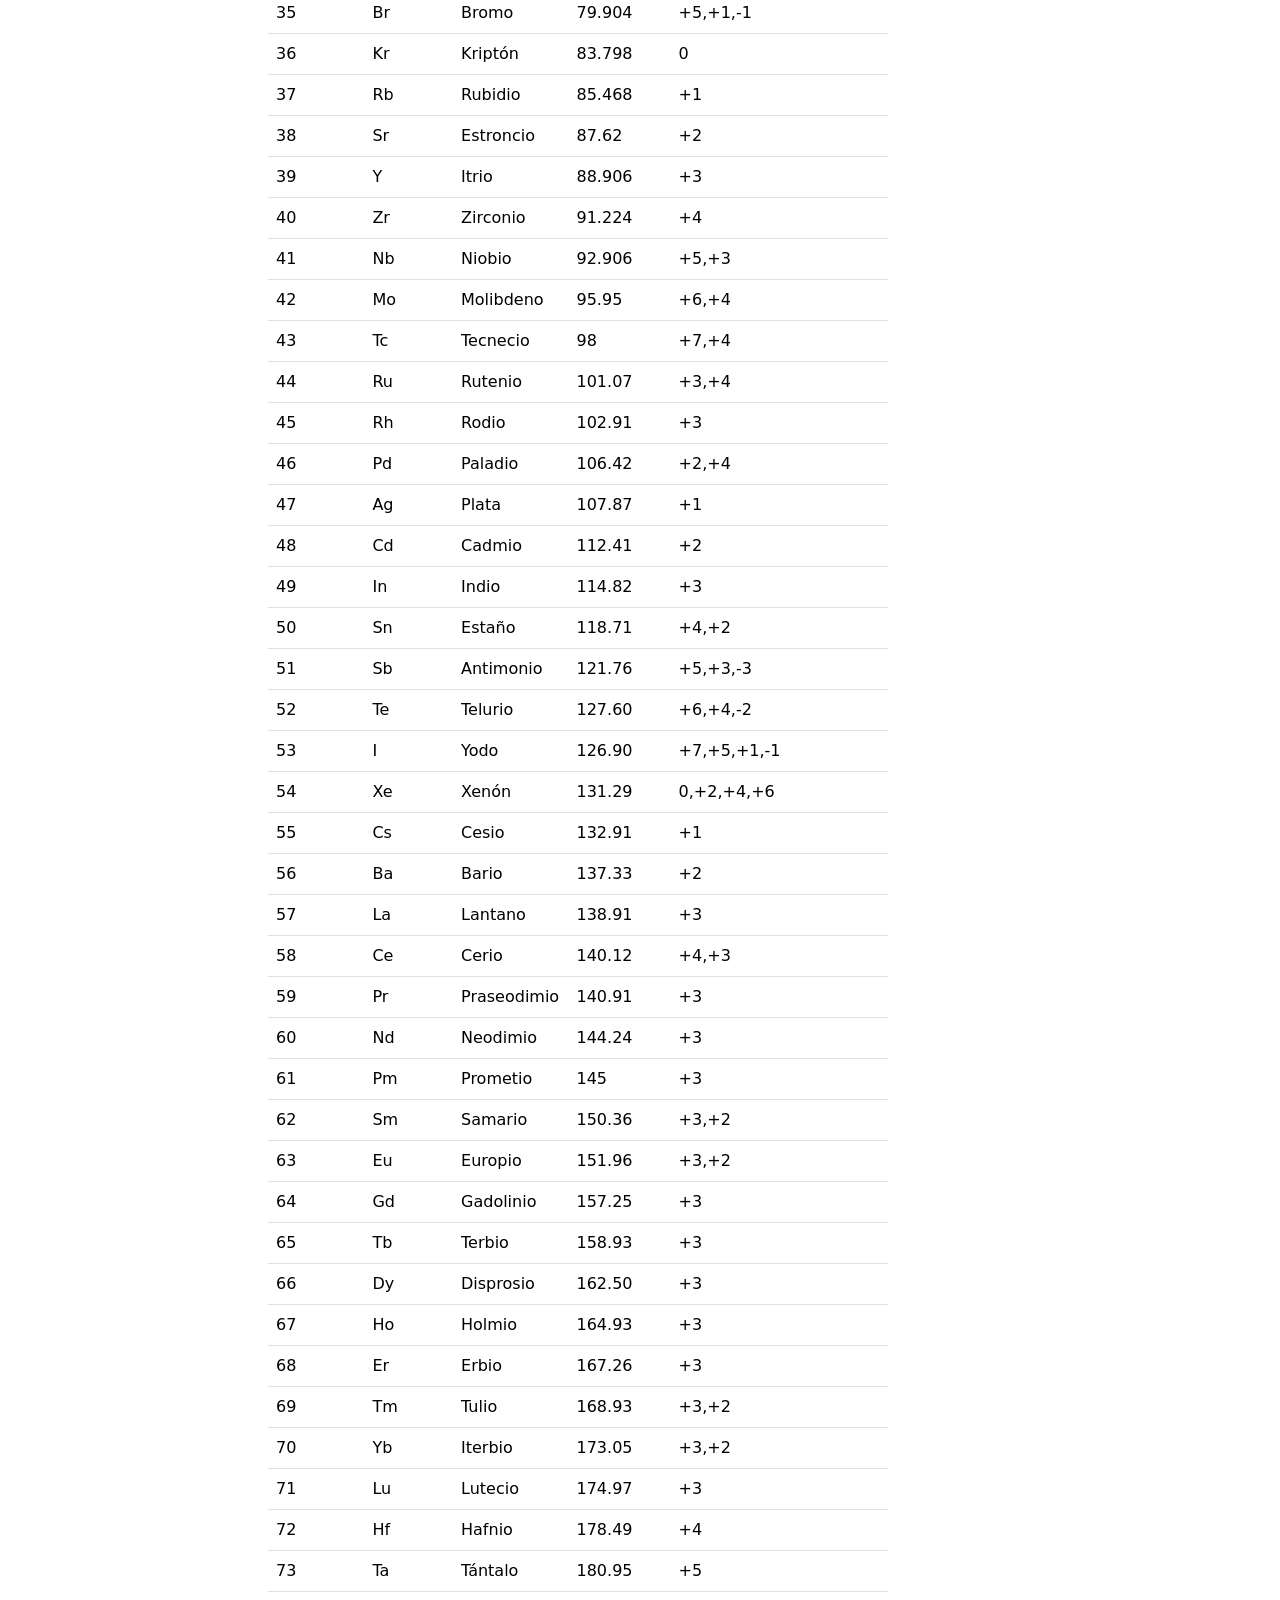
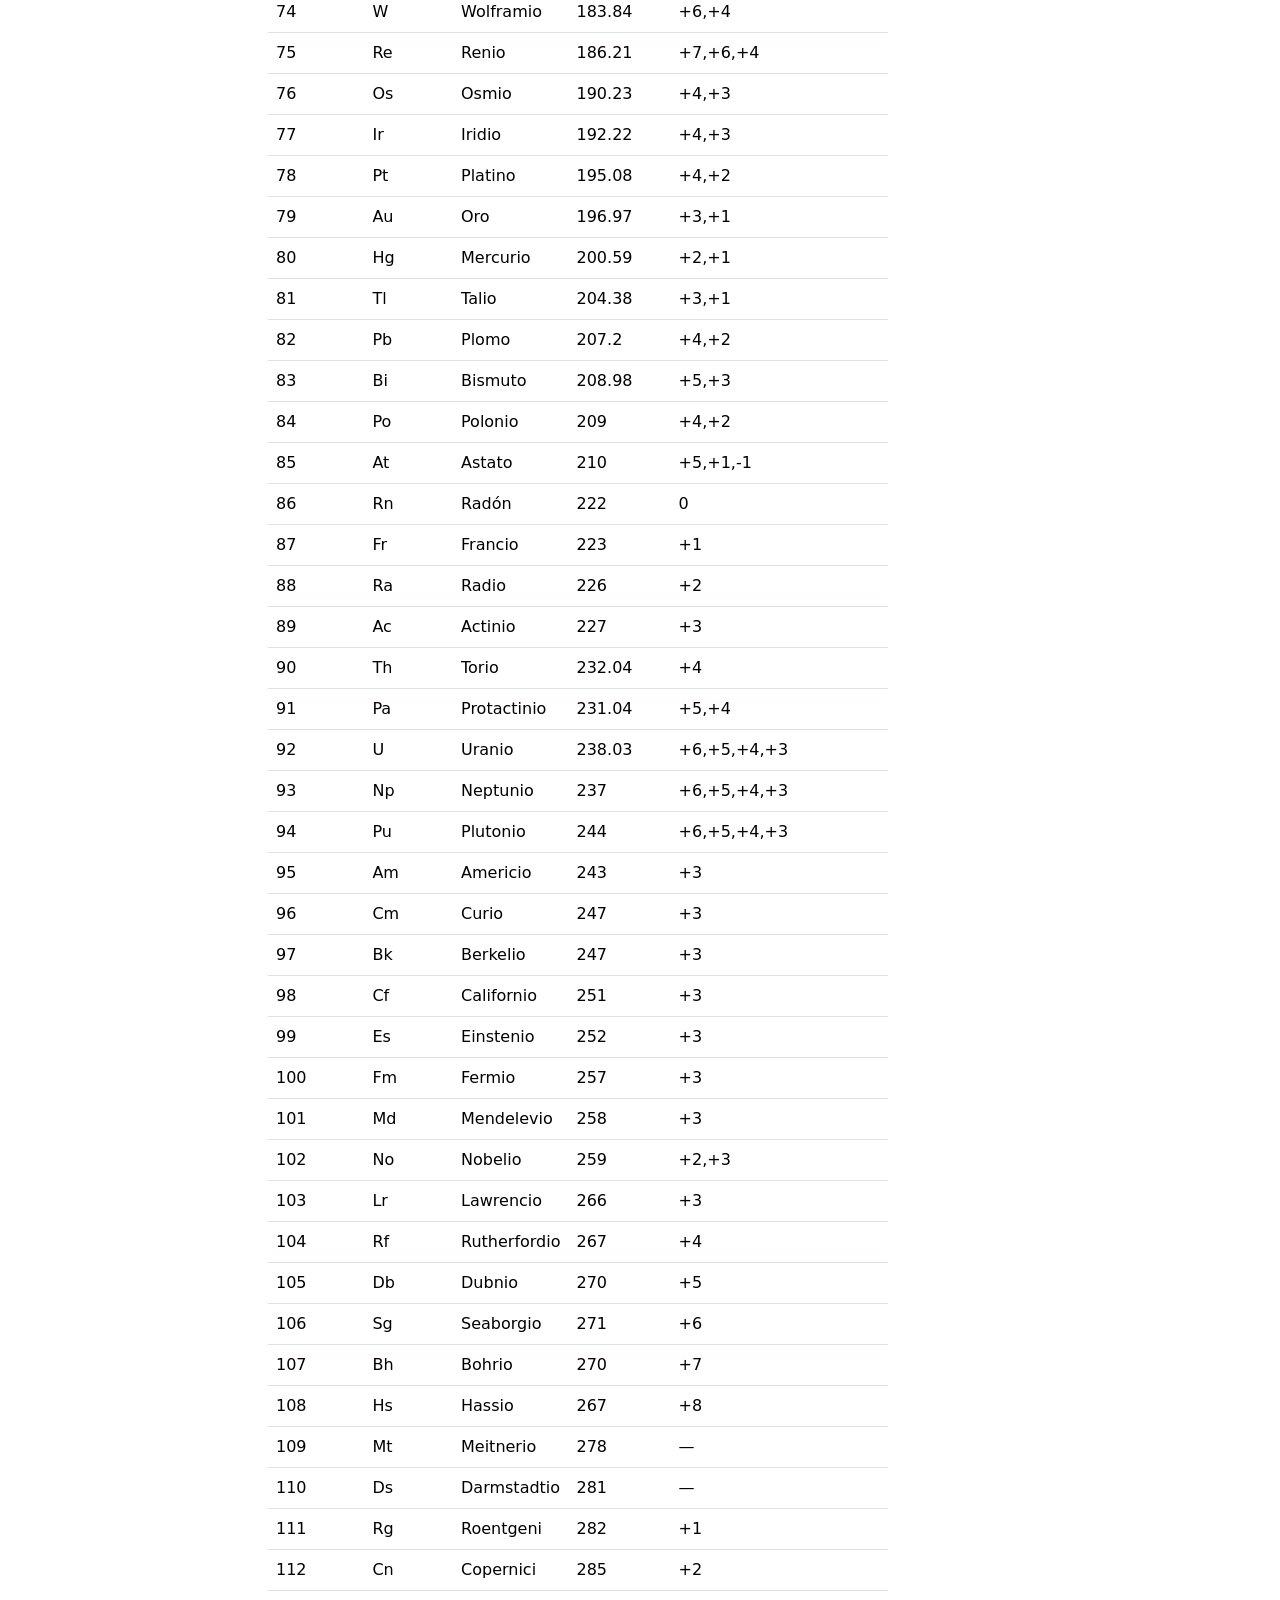
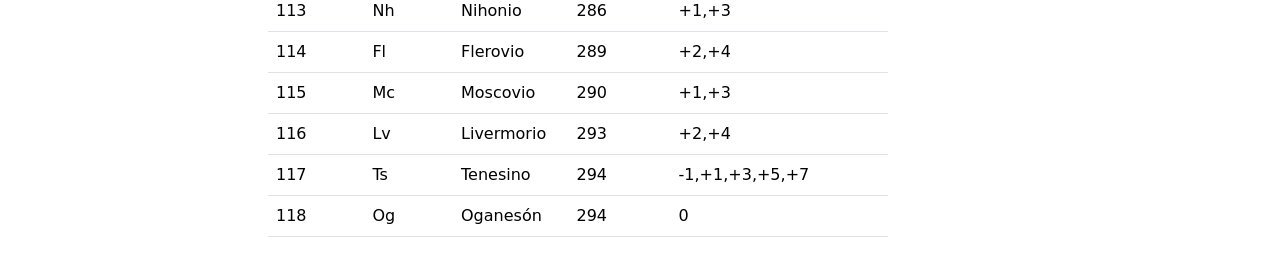
<file: Proyecto2/tabla2.html>
<!DOCTYPE html>
<html>
<head>
	<meta charset="utf-8">
	<meta name="viewport" content="width=device-width, initial-scale=1">
	<title>Elementos</title>
    <link rel="stylesheet" type="text/css" href="tabla2.css">
	<link href="https://cdn.jsdelivr.net/npm/bootstrap@5.3.8/dist/css/bootstrap.min.css" rel="stylesheet" integrity="sha384-sRIl4kxILFvY47J16cr9ZwB07vP4J8+LH7qKQnuqkuIAvNWLzeN8tE5YBujZqJLB" crossorigin="anonymous">
    <script src="https://cdn.jsdelivr.net/npm/bootstrap@5.3.8/dist/js/bootstrap.bundle.min.js" integrity="sha384-FKyoEForCGlyvwx9Hj09JcYn3nv7wiPVlz7YYwJrWVcXK/BmnVDxM+D2scQbITxI" crossorigin="anonymous"></script>

    <style>
    	.container{
    		width: 60%;
    	}
    </style> 
</head>
<body>
	<div class="container pt-5">
		<input type="text" id="search" class="form-control mb-2" placeholder="Buscar...">
		<table id="tabla" class="table table-responsive table-hover">
			<thead>
				<tr>
					<th>N. Atómico</th>
				    <th>Símbolo</th>
				    <th>Nombre</th>
				    <th>Masa atómica</th>
				    <th>N. Oxidación</th>
				    <th>Información</th>
				</tr>
			</thead>
			<tbody>
				<tr><td>1</td> <td>H</td> <td>Hidrógeno</td> <td>1.008</td> <td>+1,-1</td>
					<td><a href="info.html" target="_blank" class="boton-ver">Ver info</a></td>
				</tr>
                <tr><td>2</td> <td>He</td> <td>Helio</td> <td>4.0026</td> <td>0</td>
                    <td><a href="info.html" target="_blank" class="boton-ver">Ver info</a></td>
                </tr>
                <tr><td>3</td> <td>Li</td> <td>Litio</td> <td>6.94</td>	<td>+1</td>
                    <td><a href="info.html" target="_blank" class="boton-ver">Ver info</a></td>
                </tr>
                <tr><td>4</td> <td>Be</td> <td>Berilio</td>	<td>9.0122</td>	<td>+2</td>
                    <td><a href="info.html" target="_blank" class="boton-ver">Ver info</a></td>
                </tr>
                <tr><td>5</td> <td>B</td> <td>Boro</td>	<td>10.81</td> <td>+3</td>
                    <td><a href="info.html" target="_blank" class="boton-ver">Ver info</a></td>
                </tr>
                <tr><td>6</td> <td>C</td> <td>Carbono</td> <td>12.011</td> <td>+4,-4</td>
                    <td><a href="info.html" target="_blank" class="boton-ver">Ver info</a></td>
                </tr>
                <tr><td>7</td> <td>N</td> <td>Nitrógeno</td> <td>14.007</td> <td>+5,+4,+3,+2,+1,-1,-2,-3</td>
                    <td><a href="info.html" target="_blank" class="boton-ver">Ver info</a></td>
                </tr>
                <tr><td>8</td> <td>O</td> <td>Oxígeno</td> <td>15.999</td> <td>-2</td>
                    <td><a href="info.html" target="_blank" class="boton-ver">Ver info</a></td>
                </tr>
                <tr><td>9</td> <td>F</td> <td>Flúor</td> <td>18.998</td> <td>-1</td>
                    <td><a href="info.html" target="_blank" class="boton-ver">Ver info</a></td>
                </tr>
                <tr><td>10</td>	<td>Ne</td> <td>Neón</td> <td>20.180</td> <td>0</td>
                    <td><a href="info.html" target="_blank" class="boton-ver">Ver info</a></td>
                </tr>
                <tr><td>11</td>	<td>Na</td> <td>Sodio</td> <td>22.990</td> <td>+1</td></tr>
                <tr><td>12</td>	<td>Mg</td> <td>Magnesio</td> <td>24.305</td> <td>+2</td></tr>
                <tr><td>13</td>	<td>Al</td> <td>Aluminio</td> <td>26.982</td> <td>+3</td></tr>
                <tr><td>14</td>	<td>Si</td> <td>Silicio</td> <td>28.085</td> <td>+4,-4</td></tr>
                <tr><td>15</td>	<td>P</td>  <td>Fósforo</td> <td>30.974</td> <td>+5,+3,-3</td></tr>
                <tr><td>16</td>	<td>S</td>  <td>Azufre</td> <td>32.06</td> <td>+6,+4,+2,-2</td></tr>
                <tr><td>17</td>	<td>Cl</td> <td>Cloro</td> <td>35.45</td> <td>+7,+5,+3,+1,-1</td></tr>
                <tr><td>18</td>	<td>Ar</td> <td>Argón</td> <td>39.948</td> <td>0</td></tr>
                <tr><td>19</td>	<td>K</td> <td>Potasio</td> <td>39.098</td> <td>+1</td></tr>
                <tr><td>20</td>	<td>Ca</td> <td>Calcio</td> <td>40.078</td> <td>+2</td></tr>
                <tr><td>21</td>	<td>Sc</td> <td>Escandio</td> <td>44.956</td> <td>+3</td></tr>
                <tr><td>22</td>	<td>Ti</td> <td>Titanio</td> <td>47.867</td> <td>+4,+3,+2</td></tr>
                <tr><td>23</td>	<td>V</td> <td>Vanadio</td> <td>50.942</td> <td>+5,+4,+3,+2</td></tr>
                <tr><td>24</td>	<td>Cr</td> <td>Cromo</td> <td>51.996</td> <td>+6,+3,+2</td></tr>
                <tr><td>25</td>	<td>Mn</td> <td>Manganeso</td> <td>54.938</td> <td>+7,+6,+4,+3,+2</td></tr>
                <tr><td>26</td>	<td>Fe</td> <td>Hierro</td> <td>55.845</td> <td>+3,+2</td></tr>
                <tr><td>27</td>	<td>Co</td> <td>Cobalto</td> <td>58.933</td> <td>+3,+2</td></tr>
                <tr><td>28</td>	<td>Ni</td> <td>Níquel</td> <td>58.693</td> <td>+2,+3</td></tr>
                <tr><td>29</td>	<td>Cu</td> <td>Cobre</td> <td>63.546</td> <td>+2,+1</td></tr>
                <tr><td>30</td>	<td>Zn</td> <td>Zinc</td> <td>65.38 </td> <td>+2</td></tr>
                <tr><td>31</td>	<td>Ga</td> <td>Galio</td> <td>69.723</td> <td>+3</td></tr>
                <tr><td>32</td>	<td>Ge</td> <td>Germanio</td> <td>72.630</td> <td>+4,+2</td></tr>
                <tr><td>33</td>	<td>As</td> <td>Arsénico</td> <td>74.922</td> <td>+5,+3,-3</td></tr>
                <tr><td>34</td>	<td>Se</td> <td>Selenio</td> <td>78.971</td> <td>+6,+4,-2</td></tr>
                <tr><td>35</td>	<td>Br</td> <td>Bromo</td> <td>79.904</td> <td>+5,+1,-1</td></tr>
                <tr><td>36</td>	<td>Kr</td> <td>Kriptón</td> <td>83.798</td> <td>0</td></tr>
                <tr><td>37</td>	<td>Rb</td> <td>Rubidio</td> <td>85.468</td> <td>+1</td></tr>
                <tr><td>38</td>	<td>Sr</td> <td>Estroncio</td> <td>87.62</td> <td>+2</td></tr>
                <tr><td>39</td>	<td>Y</td> <td>Itrio</td> <td>88.906</td> <td>+3</td></tr>
                <tr><td>40</td>	<td>Zr</td> <td>Zirconio</td> <td>91.224</td> <td>+4</td></tr>
                <tr><td>41</td>	<td>Nb</td>	<td>Niobio</td> <td>92.906</td> <td>+5,+3</td></tr>
                <tr><td>42</td>	<td>Mo</td>	<td>Molibdeno</td> <td>95.95</td> <td>+6,+4</td></tr>
                <tr><td>43</td>	<td>Tc</td>	<td>Tecnecio</td> <td>98</td> <td>+7,+4</td></tr>
                <tr><td>44</td>	<td>Ru</td>	<td>Rutenio</td> <td>101.07</td> <td>+3,+4</td></tr>
                <tr><td>45</td>	<td>Rh</td>	<td>Rodio</td> <td>102.91</td> <td>+3</td></tr>
                <tr><td>46</td>	<td>Pd</td>	<td>Paladio</td> <td>106.42</td> <td>+2,+4</td></tr>
                <tr><td>47</td>	<td>Ag</td>	<td>Plata</td> <td>107.87</td> <td>+1</td></tr>
                <tr><td>48</td>	<td>Cd</td>	<td>Cadmio</td> <td>112.41</td> <td>+2</td></tr>
                <tr><td>49</td>	<td>In</td>	<td>Indio</td> <td>114.82</td> <td>+3</td></tr>
                <tr><td>50</td>	<td>Sn</td>	<td>Estaño</td> <td>118.71</td> <td>+4,+2</td></tr>
                <tr><td>51</td>	<td>Sb</td>	<td>Antimonio</td> <td>121.76</td> <td>+5,+3,-3</td></tr>
                <tr><td>52</td>	<td>Te</td>	<td>Telurio</td> <td>127.60</td> <td>+6,+4,-2</td></tr>
                <tr><td>53</td>	<td>I</td> <td>Yodo</td> <td>126.90</td> <td>+7,+5,+1,-1</td></tr>
                <tr><td>54</td>	<td>Xe</td> <td>Xenón</td> <td>131.29</td> <td>0,+2,+4,+6</td></tr>
                <tr><td>55</td>	<td>Cs</td> <td>Cesio</td> <td>132.91</td> <td>+1</td></tr>
                <tr><td>56</td>	<td>Ba</td> <td>Bario</td> <td>137.33</td> <td>+2</td></tr>
                <tr><td>57</td>	<td>La</td> <td>Lantano</td> <td>138.91</td> <td>+3</td></tr>
                <tr><td>58</td>	<td>Ce</td> <td>Cerio</td> <td>140.12</td> <td>+4,+3</td></tr>
                <tr><td>59</td>	<td>Pr</td> <td>Praseodimio</td> <td>140.91</td> <td>+3</td></tr>
                <tr><td>60</td>	<td>Nd</td> <td>Neodimio</td> <td>144.24</td> <td>+3</td></tr>
                <tr><td>61</td>	<td>Pm</td> <td>Prometio</td> <td>145</td> <td>+3</td></tr>
                <tr><td>62</td>	<td>Sm</td>	<td>Samario</td> <td>150.36</td> <td>+3,+2</td></tr>
                <tr><td>63</td>	<td>Eu</td>	<td>Europio</td> <td>151.96</td> <td>+3,+2</td></tr>
                <tr><td>64</td>	<td>Gd</td>	<td>Gadolinio</td> <td>157.25</td> <td>+3</td></tr>
                <tr><td>65</td>	<td>Tb</td>	<td>Terbio</td> <td>158.93</td> <td>+3</td></tr>
                <tr><td>66</td>	<td>Dy</td>	<td>Disprosio</td> <td>162.50</td> <td>+3</td></tr>
                <tr><td>67</td>	<td>Ho</td>	<td>Holmio</td> <td>164.93</td> <td>+3</td></tr>
                <tr><td>68</td>	<td>Er</td>	<td>Erbio</td> <td>167.26</td> <td>+3</td></tr>
                <tr><td>69</td>	<td>Tm</td>	<td>Tulio</td> <td>168.93</td> <td>+3,+2</td></tr>
                <tr><td>70</td>	<td>Yb</td>	<td>Iterbio</td> <td>173.05</td> <td>+3,+2</td></tr>
                <tr><td>71</td>	<td>Lu</td>	<td>Lutecio</td> <td>174.97</td> <td>+3</td></tr>
                <tr><td>72</td>	<td>Hf</td>	<td>Hafnio</td> <td>178.49</td> <td>+4</td></tr>
                <tr><td>73</td>	<td>Ta</td>	<td>Tántalo</td> <td>180.95</td> <td>+5</td></tr>
                <tr><td>74</td>	<td>W</td>	<td>Wolframio</td> <td>183.84</td> <td>+6,+4</td></tr>
                <tr><td>75</td>	<td>Re</td>	<td>Renio</td> <td>186.21</td> <td>+7,+6,+4</td></tr>
                <tr><td>76</td>	<td>Os</td>	<td>Osmio</td> <td>190.23</td> <td>+4,+3</td></tr>
                <tr><td>77</td>	<td>Ir</td>	<td>Iridio</td> <td>192.22</td> <td>+4,+3</td></tr>
                <tr><td>78</td>	<td>Pt</td>	<td>Platino</td> <td>195.08</td> <td>+4,+2</td></tr>
                <tr><td>79</td>	<td>Au</td>	<td>Oro</td> <td>196.97</td> <td>+3,+1</td></tr>
                <tr><td>80</td>	<td>Hg</td>	<td>Mercurio</td> <td>200.59</td> <td>+2,+1</td></tr>
                <tr><td>81</td>	<td>Tl</td>	<td>Talio</td> <td>204.38</td> <td>+3,+1</td></tr>
                <tr><td>82</td>	<td>Pb</td>	<td>Plomo</td> <td>207.2</td> <td>+4,+2</td></tr>
                <tr><td>83</td>	<td>Bi</td>	<td>Bismuto</td> <td>208.98</td> <td>+5,+3</td></tr>
                <tr><td>84</td>	<td>Po</td>	<td>Polonio</td> <td>209</td> <td>+4,+2</td></tr>
                <tr><td>85</td>	<td>At</td>	<td>Astato</td> <td>210</td> <td>+5,+1,-1</td></tr>
                <tr><td>86</td>	<td>Rn</td>	<td>Radón</td> <td>222</td>	<td>0</td></tr>
                <tr><td>87</td>	<td>Fr</td>	<td>Francio</td> <td>223</td> <td>+1</td></tr>
                <tr><td>88</td>	<td>Ra</td>	<td>Radio</td> <td>226</td>	<td>+2</td></tr>
                <tr><td>89</td>	<td>Ac</td> <td>Actinio</td> <td>227</td> <td>+3</td></tr>
                <tr><td>90</td>	<td>Th</td> <td>Torio</td> <td>232.04</td> <td>+4</td></tr>
                <tr><td>91</td>	<td>Pa</td> <td>Protactinio	<td>231.04</td>	<td>+5,+4</td></tr>
                <tr><td>92</td>	<td>U</td> <td>Uranio</td> <td>238.03</td> <td>+6,+5,+4,+3</td></tr>
                <tr><td>93</td>	<td>Np</td> <td>Neptunio</td> <td>237</td> <td>+6,+5,+4,+3</td></tr>
                <tr><td>94</td>	<td>Pu</td>	<td>Plutonio</td> <td>244</td> <td>+6,+5,+4,+3</td></tr>
                <tr><td>95</td>	<td>Am</td>	<td>Americio</td> <td>243</td> <td>+3</td></tr>
                <tr><td>96</td>	<td>Cm</td>	<td>Curio</td> <td>247</td>	<td>+3</td></tr>
                <tr><td>97</td>	<td>Bk</td>	<td>Berkelio</td> <td>247</td> <td>+3</td></tr>
                <tr><td>98</td>	<td>Cf</td>	<td>Californio</td>	<td>251</td> <td>+3</td></tr>
                <tr><td>99</td>	<td>Es</td>	<td>Einstenio</td> <td>252</td>	<td>+3</td></tr>
                <tr><td>100</td> <td>Fm</td> <td>Fermio</td> <td>257</td> <td>+3</td></tr>
                <tr><td>101</td> <td>Md</td> <td>Mendelevio</td> <td>258</td> <td>+3</td></tr> 
                <tr><td>102</td> <td>No</td> <td>Nobelio</td> <td>259</td> <td>+2,+3</td></tr>
                <tr><td>103</td> <td>Lr</td> <td>Lawrencio</td> <td>266</td> <td>+3</td></tr>
                <tr><td>104</td> <td>Rf</td> <td>Rutherfordio</td> <td>267</td> <td>+4</td></tr>    
                <tr><td>105</td> <td>Db</td> <td>Dubnio</td> <td>270</td> <td>+5</td></tr> 
                <tr><td>106</td> <td>Sg</td> <td>Seaborgio</td> <td>271</td> <td>+6</td></tr> 
                <tr><td>107</td> <td>Bh</td> <td>Bohrio</td> <td>270</td> <td>+7</td></tr>
                <tr><td>108</td> <td>Hs</td> <td>Hassio</td> <td>267</td> <td>+8</td></tr>
                <tr><td>109</td> <td>Mt</td> <td>Meitnerio</td> <td>278</td> <td>—</td></tr>
                <tr><td>110</td> <td>Ds</td> <td>Darmstadtio</td> <td>281</td> <td>—</td></tr>
                <tr><td>111</td> <td>Rg</td> <td>Roentgeni</td> <td>282</td> <td>+1</td></tr>
                <tr><td>112</td> <td>Cn</td> <td>Copernici</td> <td>285</td> <td>+2</td></tr>
                <tr><td>113</td> <td>Nh</td> <td>Nihonio</td> <td>286</td> <td>+1,+3</td></tr>  
                <tr><td>114</td> <td>Fl</td> <td>Flerovio</td> <td>289</td> <td>+2,+4</td></tr> 
                <tr><td>115</td> <td>Mc</td> <td>Moscovio</td> <td>290</td> <td>+1,+3</td></tr>  
                <tr><td>116</td> <td>Lv</td> <td>Livermorio</td> <td>293</td> <td>+2,+4</td></tr>
                <tr><td>117</td> <td>Ts</td> <td>Tenesino</td> <td>294</td> <td>-1,+1,+3,+5,+7</td></tr>
                <tr><td>118</td> <td>Og</td> <td>Oganesón</td> <td>294</td> <td>0</td></tr>    
			</tbody>
			
		</table>
	</div>
	<script>
		let search = document.querySelector('#search');
		let table = document.querySelector('#tabla');
		let fila = document.getElementsByTagName('tr');

		search.addEventListener('input',()=>{
			let buscar = search.value.toLowerCase();

	        for (let i = 0; i < fila.length; i++) {
	        	const filatxt = fila[i].innerText.toLowerCase();

	        	if(filatxt.includes(buscar)){
	        		fila[i].style.display = '';
	        	}else{
	        		fila[i].style.display = 'none';
	        	}
			}
		});
	</script>
</body>
</html>
</file>
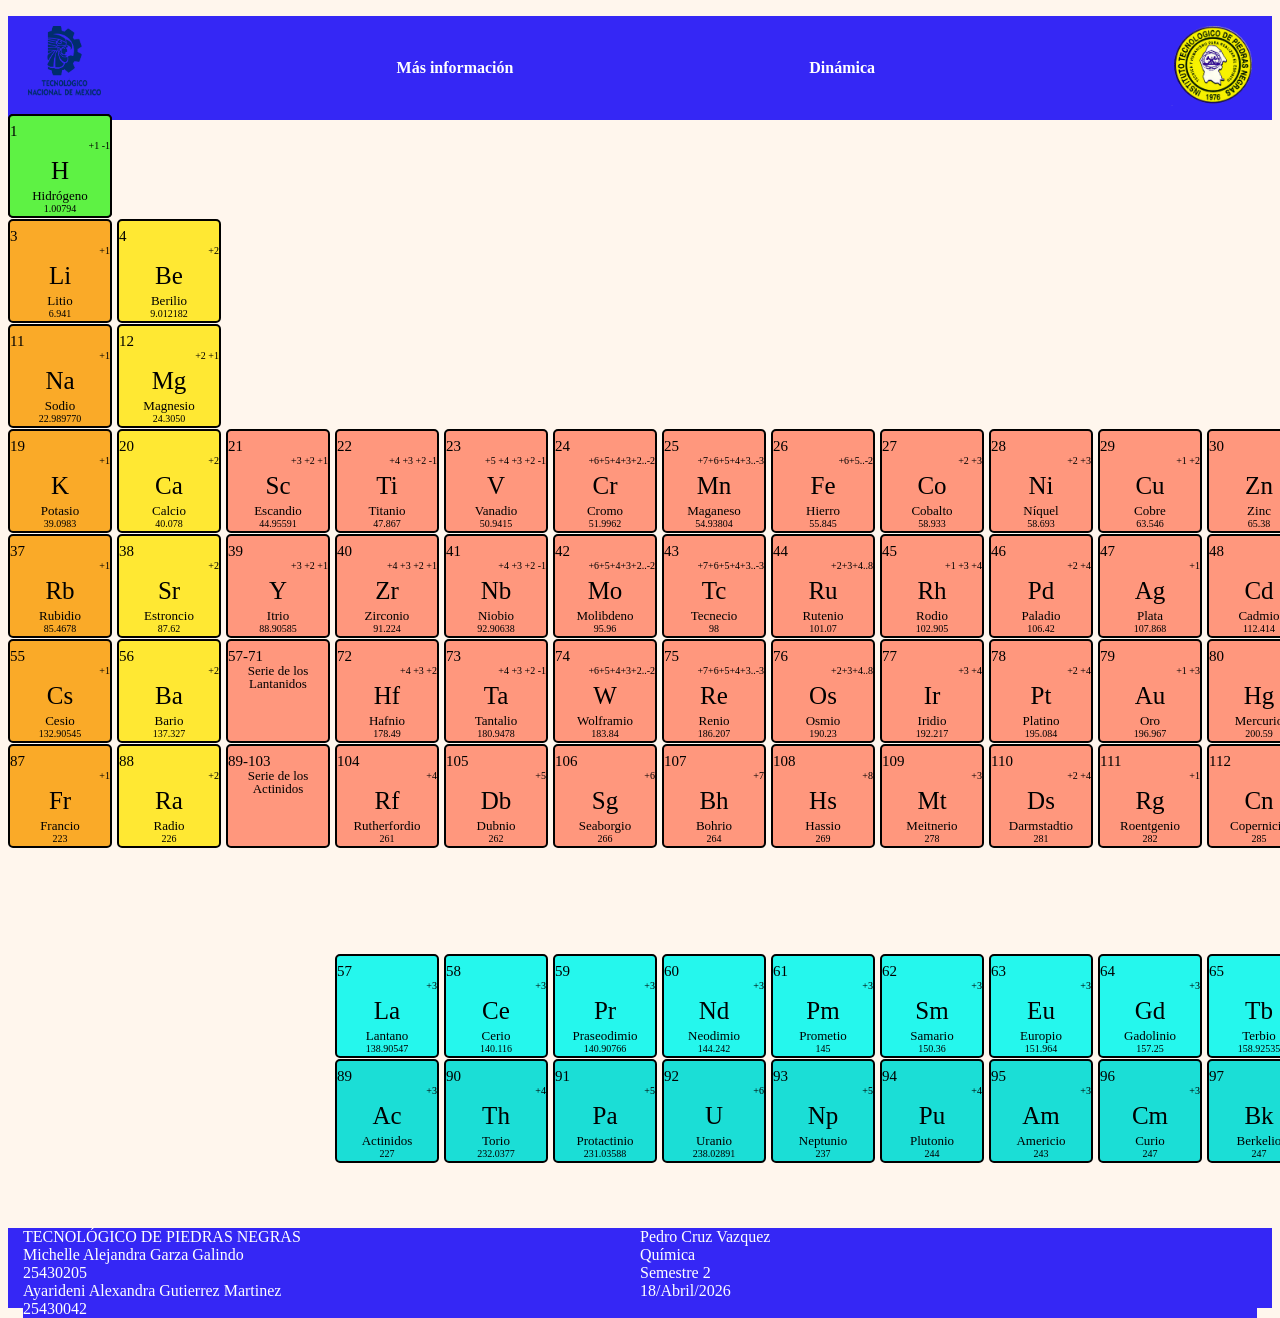
<file: Proyecto2/Tabla_Periodica2.html>
<!DOCTYPE html>
<html lang="es">
<head>
    <meta charset="utf-8">
    <meta name="viewport" content="width=device-width, initial-scale=1">
    <title>Proyecto</title>
    <link rel="stylesheet" href="tabla2.1.css">
</head>

<body>

<!-- ====== NAV ====== -->
<nav> 
    <ul class="menu">

        <li class="logo-izq">
            <img src="Logo del tec nacional.png" alt="Logo Tec Nacional">
        </li>
        <li><a href="tabla2.html" target="_blank">Más información</a></li>
        <li><a href="index.html" target="_blank">Dinámica</a></li>

        <li class="logo-der">
            <img src="logo itpn.png" alt="Logo ITPN">
        </li>

    </ul>
</nav>

<br>
    <div class="tabla">
    <div class="no_metales" id="eq1">
        <p class="atomico">1</p>
        <p class="num_oxidacion">+1 -1</p>
        <p class="simbolo">H</p>
        <p class="nombre">Hidrógeno</p>
        <p class="peso">1.00794</p>
    </div>

    <div class="alcalino" id="eq3">
        <p class="atomico">3</p>
        <p class="num_oxidacion">+1</p>
        <p class="simbolo">Li</p>
        <p class="nombre">Litio</p>
        <p class="peso">6.941</p>
    </div>

    <div class="alcalino" id="eq11">
        <p class="atomico">11</p>
        <p class="num_oxidacion">+1</p>
        <p class="simbolo">Na</p>
        <p class="nombre">Sodio</p>
        <p class="peso">22.989770</p>
    </div>

    <div class="alcalino" id="eq19">
        <p class="atomico">19</p>
        <p class="num_oxidacion">+1</p>
        <p class="simbolo">K</p>
        <p class="nombre">Potasio</p>
        <p class="peso">39.0983</p>
    </div>

    <div class="alcalino" id="eq37">
        <p class="atomico">37</p>
        <p class="num_oxidacion">+1</p>
        <p class="simbolo">Rb</p>
        <p class="nombre">Rubidio</p>
        <p class="peso">85.4678</p>
    </div>

    <div class="alcalino" id="eq55">
        <p class="atomico">55</p>
        <p class="num_oxidacion">+1</p>
        <p class="simbolo">Cs</p>
        <p class="nombre">Cesio</p>
        <p class="peso">132.90545</p>
    </div>

    <div class="alcalino" id="eq87">
        <p class="atomico">87</p>
        <p class="num_oxidacion">+1</p>
        <p class="simbolo">Fr</p>
        <p class="nombre">Francio</p>
        <p class="peso">223</p>
    </div>
    <div class="alcalinoterreos" id="eq4">
        <p class="atomico">4</p>
        <p class="num_oxidacion">+2</p>
        <p class="simbolo">Be</p>
        <p class="nombre">Berilio</p>
        <p class="peso">9.012182</p>
    </div>
    <div class="alcalinoterreos" id="eq12">
        <p class="atomico">12</p>
        <p class="num_oxidacion">+2 +1</p>
        <p class="simbolo">Mg</p>
        <p class="nombre">Magnesio</p>
        <p class="peso">24.3050</p>
    </div>
    <div class="alcalinoterreos" id="eq20">
        <p class="atomico">20</p>
        <p class="num_oxidacion">+2 </p>
        <p class="simbolo">Ca</p>
        <p class="nombre">Calcio</p>
        <p class="peso">40.078</p>
    </div>
    <div class="alcalinoterreos" id="eq38">
        <p class="atomico">38</p>
        <p class="num_oxidacion">+2 </p>
        <p class="simbolo">Sr</p>
        <p class="nombre">Estroncio</p>
        <p class="peso">87.62</p>
    </div>
    <div class="alcalinoterreos" id="eq56">
        <p class="atomico">56</p>
        <p class="num_oxidacion">+2 </p>
        <p class="simbolo">Ba</p>
        <p class="nombre">Bario</p>
        <p class="peso">137.327</p>
    </div>
    <div class="alcalinoterreos" id="eq88">
        <p class="atomico">88</p>
        <p class="num_oxidacion">+2 </p>
        <p class="simbolo">Ra</p>
        <p class="nombre">Radio</p>
        <p class="peso">226</p>
    </div>
    <div class="metales_pesados" id="eq21">
        <p class="atomico">21</p>
        <p class="num_oxidacion">+3  +2  +1</p>
        <p class="simbolo">Sc</p>
        <p class="nombre">Escandio</p>
        <p class="peso">44.95591</p>
    </div>
     <div class="metales_pesados" id="eq39">
        <p class="atomico">39</p>
        <p class="num_oxidacion">+3  +2  +1</p>
        <p class="simbolo">Y</p>
        <p class="nombre">Itrio</p>
        <p class="peso">88.90585</p>
    </div>
     <div class="metales_pesados" id="eq57-71">
        <p class="atomico">57-71</p>
        <p class="nombre">Serie de los</p>
         <p class="nombre">Lantanidos</p>
    </div>
    <div class="metales_pesados" id="eq89-103">
        <p class="atomico">89-103</p>
        <p class="nombre">Serie de los</p>
         <p class="nombre">Actinidos</p>
    </div>
     <div class="metales_pesados" id="eq103">
        <p class="atomico">103</p>
        <p class="num_oxidacion">+3 </p>
        <p class="simbolo">Lr</p>
        <p class="nombre">Laurencio</p>
        <p class="peso">262</p>
    </div>
     <div class="metales_pesados" id="eq22">
        <p class="atomico">22</p>
        <p class="num_oxidacion">+4  +3  +2  -1</p>
        <p class="simbolo">Ti</p>
        <p class="nombre">Titanio</p>
        <p class="peso">47.867</p>
    </div>
     <div class="metales_pesados" id="eq40">
        <p class="atomico">40</p>
        <p class="num_oxidacion">+4  +3  +2  +1</p>
        <p class="simbolo">Zr</p>
        <p class="nombre">Zirconio</p>
        <p class="peso">91.224</p>
    </div>
     <div class="metales_pesados" id="eq72">
        <p class="atomico">72</p>
        <p class="num_oxidacion">+4  +3  +2</p>
        <p class="simbolo">Hf</p>
        <p class="nombre">Hafnio</p>
        <p class="peso">178.49</p>
    </div>
     <div class="metales_pesados" id="eq104">
        <p class="atomico">104</p>
        <p class="num_oxidacion">+4  </p>
        <p class="simbolo">Rf</p>
        <p class="nombre">Rutherfordio</p>
        <p class="peso">261</p>
    </div>
    <div class="metales_pesados" id="eq23">
        <p class="atomico">23</p>
        <p class="num_oxidacion">+5  +4  +3  +2  -1</p>
        <p class="simbolo">V</p>
        <p class="nombre">Vanadio</p>
        <p class="peso">50.9415</p>
    </div>
     <div class="metales_pesados" id="eq41">
        <p class="atomico">41</p>
        <p class="num_oxidacion">+4  +3  +2  -1</p>
        <p class="simbolo">Nb</p>
        <p class="nombre">Niobio</p>
        <p class="peso">92.90638</p>
    </div>
     <div class="metales_pesados" id="eq73">
        <p class="atomico">73</p>
        <p class="num_oxidacion">+4  +3  +2  -1</p>
        <p class="simbolo">Ta</p>
        <p class="nombre">Tantalio</p>
        <p class="peso">180.9478</p>
    </div>
     <div class="metales_pesados" id="eq105">
        <p class="atomico">105</p>
        <p class="num_oxidacion">+5  </p>
        <p class="simbolo">Db</p>
        <p class="nombre">Dubnio</p>
        <p class="peso">262</p>
    </div>
    <div class="metales_pesados" id="eq24">
        <p class="atomico">24</p>
        <p class="num_oxidacion">+6+5+4+3+2..-2</p>
        <p class="simbolo">Cr</p>
        <p class="nombre">Cromo</p>
        <p class="peso">51.9962</p>
    </div>
     <div class="metales_pesados" id="eq42">
        <p class="atomico">42</p>
        <p class="num_oxidacion">+6+5+4+3+2..-2</p>
        <p class="simbolo">Mo</p>
        <p class="nombre">Molibdeno</p>
        <p class="peso">95.96</p>
    </div>
     <div class="metales_pesados" id="eq74">
        <p class="atomico">74</p>
        <p class="num_oxidacion">+6+5+4+3+2..-2</p>
        <p class="simbolo">W</p>
        <p class="nombre">Wolframio</p>
        <p class="peso">183.84</p>
    </div>
     <div class="metales_pesados" id="eq106">
        <p class="atomico">106</p>
        <p class="num_oxidacion">+6  </p>
        <p class="simbolo">Sg</p>
        <p class="nombre">Seaborgio</p>
        <p class="peso">266</p>
    </div>
    <div class="metales_pesados" id="eq25">
        <p class="atomico">25</p>
        <p class="num_oxidacion">+7+6+5+4+3..-3</p>
        <p class="simbolo">Mn</p>
        <p class="nombre">Maganeso</p>
        <p class="peso">54.93804</p>
    </div>
     <div class="metales_pesados" id="eq43">
        <p class="atomico">43</p>
        <p class="num_oxidacion">+7+6+5+4+3..-3</p>
        <p class="simbolo">Tc</p>
        <p class="nombre">Tecnecio</p>
        <p class="peso">98</p>
    </div>
     <div class="metales_pesados" id="eq75">
        <p class="atomico">75</p>
        <p class="num_oxidacion">+7+6+5+4+3..-3</p>
        <p class="simbolo">Re</p>
        <p class="nombre">Renio</p>
        <p class="peso">186.207</p>
    </div>
     <div class="metales_pesados" id="eq107">
        <p class="atomico">107</p>
        <p class="num_oxidacion">+7  </p>
        <p class="simbolo">Bh</p>
        <p class="nombre">Bohrio</p>
        <p class="peso">264</p>
    </div>
    <div class="metales_pesados" id="eq26">
    <p class="atomico">26</p>
    <p class="num_oxidacion">+6+5..-2</p>
    <p class="simbolo">Fe</p>
    <p class="nombre">Hierro</p>
    <p class="peso">55.845</p>
</div>

<div class="metales_pesados" id="eq44">
    <p class="atomico">44</p>
    <p class="num_oxidacion">+2+3+4..8</p>
    <p class="simbolo">Ru</p>
    <p class="nombre">Rutenio</p>
    <p class="peso">101.07</p>
</div>

<div class="metales_pesados" id="eq76">
    <p class="atomico">76</p>
    <p class="num_oxidacion">+2+3+4..8</p>
    <p class="simbolo">Os</p>
    <p class="nombre">Osmio</p>
    <p class="peso">190.23</p>
</div>

<div class="metales_pesados" id="eq108">
    <p class="atomico">108</p>
    <p class="num_oxidacion">+8</p>
    <p class="simbolo">Hs</p>
    <p class="nombre">Hassio</p>
    <p class="peso">269</p>
</div>
<div class="metales_pesados" id="eq27">
    <p class="atomico">27</p>
    <p class="num_oxidacion">+2 +3</p>
    <p class="simbolo">Co</p>
    <p class="nombre">Cobalto</p>
    <p class="peso">58.933</p>
</div>

<div class="metales_pesados" id="eq45">
    <p class="atomico">45</p>
    <p class="num_oxidacion">+1 +3 +4</p>
    <p class="simbolo">Rh</p>
    <p class="nombre">Rodio</p>
    <p class="peso">102.905</p>
</div>

<div class="metales_pesados" id="eq77">
    <p class="atomico">77</p>
    <p class="num_oxidacion">+3 +4</p>
    <p class="simbolo">Ir</p>
    <p class="nombre">Iridio</p>
    <p class="peso">192.217</p>
</div>

<div class="metales_pesados" id="eq109">
    <p class="atomico">109</p>
    <p class="num_oxidacion">+3</p>
    <p class="simbolo">Mt</p>
    <p class="nombre">Meitnerio</p>
    <p class="peso">278</p>
</div>
<div class="metales_pesados" id="eq28">
    <p class="atomico">28</p>
    <p class="num_oxidacion">+2 +3</p>
    <p class="simbolo">Ni</p>
    <p class="nombre">Níquel</p>
    <p class="peso">58.693</p>
</div>

<div class="metales_pesados" id="eq46">
    <p class="atomico">46</p>
    <p class="num_oxidacion">+2 +4</p>
    <p class="simbolo">Pd</p>
    <p class="nombre">Paladio</p>
    <p class="peso">106.42</p>
</div>

<div class="metales_pesados" id="eq78">
    <p class="atomico">78</p>
    <p class="num_oxidacion">+2 +4</p>
    <p class="simbolo">Pt</p>
    <p class="nombre">Platino</p>
    <p class="peso">195.084</p>
</div>

<div class="metales_pesados" id="eq110">
    <p class="atomico">110</p>
    <p class="num_oxidacion">+2 +4</p>
    <p class="simbolo">Ds</p>
    <p class="nombre">Darmstadtio</p>
    <p class="peso">281</p>
</div>
<div class="metales_pesados" id="eq29">
    <p class="atomico">29</p>
    <p class="num_oxidacion">+1 +2</p>
    <p class="simbolo">Cu</p>
    <p class="nombre">Cobre</p>
    <p class="peso">63.546</p>
</div>

<div class="metales_pesados" id="eq47">
    <p class="atomico">47</p>
    <p class="num_oxidacion">+1</p>
    <p class="simbolo">Ag</p>
    <p class="nombre">Plata</p>
    <p class="peso">107.868</p>
</div>

<div class="metales_pesados" id="eq79">
    <p class="atomico">79</p>
    <p class="num_oxidacion">+1 +3</p>
    <p class="simbolo">Au</p>
    <p class="nombre">Oro</p>
    <p class="peso">196.967</p>
</div>

<div class="metales_pesados" id="eq111">
    <p class="atomico">111</p>
    <p class="num_oxidacion">+1</p>
    <p class="simbolo">Rg</p>
    <p class="nombre">Roentgenio</p>
    <p class="peso">282</p>
</div>
<div class="metales_pesados" id="eq30">
    <p class="atomico">30</p>
    <p class="num_oxidacion">+2</p>
    <p class="simbolo">Zn</p>
    <p class="nombre">Zinc</p>
    <p class="peso">65.38</p>
</div>

<div class="metales_pesados" id="eq48">
    <p class="atomico">48</p>
    <p class="num_oxidacion">+2</p>
    <p class="simbolo">Cd</p>
    <p class="nombre">Cadmio</p>
    <p class="peso">112.414</p>
</div>

<div class="metales_pesados" id="eq80">
    <p class="atomico">80</p>
    <p class="num_oxidacion">+1 +2</p>
    <p class="simbolo">Hg</p>
    <p class="nombre">Mercurio</p>
    <p class="peso">200.59</p>
</div>

<div class="metales_pesados" id="eq112">
    <p class="atomico">112</p>
    <p class="num_oxidacion">+2</p>
    <p class="simbolo">Cn</p>
    <p class="nombre">Copernicio</p>
    <p class="peso">285</p>
</div>
<div class="metaloides" id="eq5">
    <p class="atomico">5</p>
    <p class="num_oxidacion">+1 +2 +3</p>
    <p class="simbolo">B</p>
    <p class="nombre">Boro</p>
    <p class="peso">10.806</p>
</div>
<div class="otros_metales" id="eq13">
    <p class="atomico">13</p>
    <p class="num_oxidacion">+3</p>
    <p class="simbolo">Al</p>
    <p class="nombre">Aluminio</p>
    <p class="peso">26.9815385</p>
</div>
<div class="otros_metales" id="eq31">
    <p class="atomico">31</p>
    <p class="num_oxidacion">+3</p>
    <p class="simbolo">Ga</p>
    <p class="nombre">Galio</p>
    <p class="peso">69.723</p>
</div>

<div class="otros_metales" id="eq49">
    <p class="atomico">49</p>
    <p class="num_oxidacion">+3</p>
    <p class="simbolo">In</p>
    <p class="nombre">Indio</p>
    <p class="peso">114.818</p>
</div>

<div class="otros_metales" id="eq81">
    <p class="atomico">81</p>
    <p class="num_oxidacion">+1 +3</p>
    <p class="simbolo">Tl</p>
    <p class="nombre">Talio</p>
    <p class="peso">204.38</p>
</div>
<div class="otros_metales" id="eq113">
    <p class="atomico">113</p>
    <p class="num_oxidacion">+3</p>
    <p class="simbolo">Nh</p>
    <p class="nombre">Nihonio</p>
    <p class="peso">286</p>
</div>
<div class="no_metales" id="eq1">
        <p class="atomico">1</p>
        <p class="num_oxidacion">+1 -1</p>
        <p class="simbolo">H</p>
        <p class="nombre">Hidrógeno</p>
        <p class="peso">1.00794</p>
    </div>
    <div class="no_metales" id="eq6">
        <p class="atomico">6</p>
        <p class="num_oxidacion">+1-1+2-2..4</p>
        <p class="simbolo">C</p>
        <p class="nombre">Carbono</p>
        <p class="peso">12.0116</p>
    </div>
    <div class="metaloides" id="eq14">
    <p class="atomico">14</p>
    <p class="num_oxidacion">+2 +4 -4</p>
    <p class="simbolo">Si</p>
    <p class="nombre">Silicio</p>
    <p class="peso">28.085</p>
</div>
<div class="metaloides" id="eq32">
    <p class="atomico">32</p>
    <p class="num_oxidacion">+2 +4 -4</p>
    <p class="simbolo">Ge</p>
    <p class="nombre">Germanio</p>
    <p class="peso">72.630</p>
</div>
<div class="otros_metales" id="eq50">
    <p class="atomico">50</p>
    <p class="num_oxidacion">+2 +4</p>
    <p class="simbolo">Sn</p>
    <p class="nombre">Estaño</p>
    <p class="peso">118.710</p>
</div>

<div class="otros_metales" id="eq82">
    <p class="atomico">82</p>
    <p class="num_oxidacion">+2 +4</p>
    <p class="simbolo">Pb</p>
    <p class="nombre">Plomo</p>
    <p class="peso">207.2</p>
</div>

<div class="otros_metales" id="eq114">
    <p class="atomico">114</p>
    <p class="num_oxidacion">+2 +4</p>
    <p class="simbolo">Fl</p>
    <p class="nombre">Flerovio</p>
    <p class="peso">289</p>
</div>
<div class="no_metales" id="eq7">
    <p class="atomico">7</p>
    <p class="num_oxidacion">-3 +3 +5</p>
    <p class="simbolo">N</p>
    <p class="nombre">Nitrógeno</p>
    <p class="peso">14.007</p>
</div>

<div class="no_metales" id="eq15">
    <p class="atomico">15</p>
    <p class="num_oxidacion">-3 +3 +5</p>
    <p class="simbolo">P</p>
    <p class="nombre">Fósforo</p>
    <p class="peso">30.974</p>
</div>
<div class="metaloides" id="eq33">
    <p class="atomico">33</p>
    <p class="num_oxidacion">-3 +3 +5</p>
    <p class="simbolo">As</p>
    <p class="nombre">Arsénico</p>
    <p class="peso">74.922</p>
</div>

<div class="metaloides" id="eq51">
    <p class="atomico">51</p>
    <p class="num_oxidacion">-3 +3 +5</p>
    <p class="simbolo">Sb</p>
    <p class="nombre">Antimonio</p>
    <p class="peso">121.760</p>
</div>
<div class="otros_metales" id="eq83">
    <p class="atomico">83</p>
    <p class="num_oxidacion">+3 +5</p>
    <p class="simbolo">Bi</p>
    <p class="nombre">Bismuto</p>
    <p class="peso">208.980</p>
</div>

<div class="otros_metales" id="eq115">
    <p class="atomico">115</p>
    <p class="num_oxidacion">+3 +5</p>
    <p class="simbolo">Mc</p>
    <p class="nombre">Moscovio</p>
    <p class="peso">290</p>
</div>
<div class="no_metales" id="eq8">
    <p class="atomico">8</p>
    <p class="num_oxidacion">-2</p>
    <p class="simbolo">O</p>
    <p class="nombre">Oxígeno</p>
    <p class="peso">15.999</p>
</div>

<div class="no_metales" id="eq16">
    <p class="atomico">16</p>
    <p class="num_oxidacion">-2 +4 +6</p>
    <p class="simbolo">S</p>
    <p class="nombre">Azufre</p>
    <p class="peso">32.06</p>
</div>

<div class="no_metales" id="eq34">
    <p class="atomico">34</p>
    <p class="num_oxidacion">-2 +4 +6</p>
    <p class="simbolo">Se</p>
    <p class="nombre">Selenio</p>
    <p class="peso">78.971</p>
</div>
<div class="metaloides" id="eq52">
    <p class="atomico">52</p>
    <p class="num_oxidacion">-2 +4 +6</p>
    <p class="simbolo">Te</p>
    <p class="nombre">Telurio</p>
    <p class="peso">127.60</p>
</div>
<div class="metaloides" id="eq84">
    <p class="atomico">84</p>
    <p class="num_oxidacion">-2 +4 +6</p>
    <p class="simbolo">Po</p>
    <p class="nombre">Polonio</p>
    <p class="peso">209</p>
</div>
<div class="otros_metales" id="eq116">
    <p class="atomico">116</p>
    <p class="num_oxidacion">+2 +4</p>
    <p class="simbolo">Lv</p>
    <p class="nombre">Livermorio</p>
    <p class="peso">293</p>
</div>
<div class="halogenos" id="eq9">
    <p class="atomico">9</p>
    <p class="num_oxidacion">-1</p>
    <p class="simbolo">F</p>
    <p class="nombre">Fluor</p>
    <p class="peso">18.99840</p>
</div>
<div class="halogenos" id="eq9">
    <p class="atomico">9</p>
    <p class="num_oxidacion">-1</p>
    <p class="simbolo">F</p>
    <p class="nombre">Flúor</p>
    <p class="peso">18.99840</p>
</div>

<div class="halogenos" id="eq17">
    <p class="atomico">17</p>
    <p class="num_oxidacion">-1</p>
    <p class="simbolo">Cl</p>
    <p class="nombre">Cloro</p>
    <p class="peso">35.45</p>
</div>
<div class="halogenos" id="eq35">
    <p class="atomico">35</p>
    <p class="num_oxidacion">-1</p>
    <p class="simbolo">Br</p>
    <p class="nombre">Bromo</p>
    <p class="peso">79.904</p>
</div>
<div class="halogenos" id="eq53">
    <p class="atomico">53</p>
    <p class="num_oxidacion">-1</p>
    <p class="simbolo">I</p>
    <p class="nombre">Yodo</p>
    <p class="peso">126.90</p>
</div>
<div class="halogenos" id="eq85">
    <p class="atomico">85</p>
    <p class="num_oxidacion">-1</p>
    <p class="simbolo">At</p>
    <p class="nombre">Astato</p>
    <p class="peso">210</p>
</div>
<div class="halogenos" id="eq117">
    <p class="atomico">117</p>
    <p class="num_oxidacion">-1</p>
    <p class="simbolo">Ts</p>
    <p class="nombre">Teneso</p>
    <p class="peso">294</p>
</div>
<div class="gas_noble" id="eq2">
    <p class="atomico">2</p>
    <p class="num_oxidacion">0</p>
    <p class="simbolo">He</p>
    <p class="nombre">Helio</p>
    <p class="peso">4.00202</p>
</div>
<div class="gas_noble" id="eq10">
    <p class="atomico">10</p>
    <p class="num_oxidacion">0</p>
    <p class="simbolo">Ne</p>
    <p class="nombre">Neón</p>
    <p class="peso">20.1797</p>
</div>
<div class="gas_noble" id="eq18">
    <p class="atomico">18</p>
    <p class="num_oxidacion">0</p>
    <p class="simbolo">Ar</p>
    <p class="nombre">Argón</p>
    <p class="peso">39.948</p>
</div>
<div class="gas_noble" id="eq36">
    <p class="atomico">36</p>
    <p class="num_oxidacion">0</p>
    <p class="simbolo">Kr</p>
    <p class="nombre">Kriptón</p>
    <p class="peso">83.798</p>
</div>
<div class="gas_noble" id="eq54">
    <p class="atomico">54</p>
    <p class="num_oxidacion">0</p>
    <p class="simbolo">Xe</p>
    <p class="nombre">Xenón</p>
    <p class="peso">131.293</p>
</div>
<div class="gas_noble" id="eq86">
    <p class="atomico">86</p>
    <p class="num_oxidacion">0</p>
    <p class="simbolo">Rn</p>
    <p class="nombre">Radón</p>
    <p class="peso">222</p>
</div>
<div class="gas_noble" id="eq118">
    <p class="atomico">118</p>
    <p class="num_oxidacion">0</p>
    <p class="simbolo">Og</p>
    <p class="nombre">Oganesón</p>
    <p class="peso">294</p>
</div>
<div class="lantanidos" id="eq57">
    <p class="atomico">57</p>
    <p class="num_oxidacion">+3</p>
    <p class="simbolo">La</p>
    <p class="nombre">Lantano</p>
    <p class="peso">138.90547</p>
</div>
<div class="actinidos" id="eq89">
    <p class="atomico">89</p>
    <p class="num_oxidacion">+3</p>
    <p class="simbolo">Ac</p>
    <p class="nombre">Actinidos</p>
    <p class="peso">227</p>
</div>
<div class="lantanidos" id="eq58">
    <p class="atomico">58</p>
    <p class="num_oxidacion">+3</p>
    <p class="simbolo">Ce</p>
    <p class="nombre">Cerio</p>
    <p class="peso">140.116</p>
</div>

<div class="lantanidos" id="eq59">
    <p class="atomico">59</p>
    <p class="num_oxidacion">+3</p>
    <p class="simbolo">Pr</p>
    <p class="nombre">Praseodimio</p>
    <p class="peso">140.90766</p>
</div>

<div class="lantanidos" id="eq60">
    <p class="atomico">60</p>
    <p class="num_oxidacion">+3</p>
    <p class="simbolo">Nd</p>
    <p class="nombre">Neodimio</p>
    <p class="peso">144.242</p>
</div>

<div class="lantanidos" id="eq61">
    <p class="atomico">61</p>
    <p class="num_oxidacion">+3</p>
    <p class="simbolo">Pm</p>
    <p class="nombre">Prometio</p>
    <p class="peso">145</p>
</div>

<div class="lantanidos" id="eq62">
    <p class="atomico">62</p>
    <p class="num_oxidacion">+3</p>
    <p class="simbolo">Sm</p>
    <p class="nombre">Samario</p>
    <p class="peso">150.36</p>
</div>

<div class="lantanidos" id="eq63">
    <p class="atomico">63</p>
    <p class="num_oxidacion">+3</p>
    <p class="simbolo">Eu</p>
    <p class="nombre">Europio</p>
    <p class="peso">151.964</p>
</div>

<div class="lantanidos" id="eq64">
    <p class="atomico">64</p>
    <p class="num_oxidacion">+3</p>
    <p class="simbolo">Gd</p>
    <p class="nombre">Gadolinio</p>
    <p class="peso">157.25</p>
</div>

<div class="lantanidos" id="eq65">
    <p class="atomico">65</p>
    <p class="num_oxidacion">+3</p>
    <p class="simbolo">Tb</p>
    <p class="nombre">Terbio</p>
    <p class="peso">158.92535</p>
</div>

<div class="lantanidos" id="eq66">
    <p class="atomico">66</p>
    <p class="num_oxidacion">+3</p>
    <p class="simbolo">Dy</p>
    <p class="nombre">Disprosio</p>
    <p class="peso">162.5</p>
</div>

<div class="lantanidos" id="eq67">
    <p class="atomico">67</p>
    <p class="num_oxidacion">+3</p>
    <p class="simbolo">Ho</p>
    <p class="nombre">Holmio</p>
    <p class="peso">164.93033</p>
</div>

<div class="lantanidos" id="eq68">
    <p class="atomico">68</p>
    <p class="num_oxidacion">+3</p>
    <p class="simbolo">Er</p>
    <p class="nombre">Erbio</p>
    <p class="peso">167.259</p>
</div>

<div class="lantanidos" id="eq69">
    <p class="atomico">69</p>
    <p class="num_oxidacion">+3</p>
    <p class="simbolo">Tm</p>
    <p class="nombre">Tulio</p>
    <p class="peso">168.93422</p>
</div>

<div class="lantanidos" id="eq70">
    <p class="atomico">70</p>
    <p class="num_oxidacion">+3</p>
    <p class="simbolo">Yb</p>
    <p class="nombre">Iterbio</p>
    <p class="peso">173.045</p>
</div>

<div class="lantanidos" id="eq71">
    <p class="atomico">71</p>
    <p class="num_oxidacion">+3</p>
    <p class="simbolo">Lu</p>
    <p class="nombre">Lutecio</p>
    <p class="peso">174.9668</p>
</div>
<div class="actinidos" id="eq90">
    <p class="atomico">90</p>
    <p class="num_oxidacion">+4</p>
    <p class="simbolo">Th</p>
    <p class="nombre">Torio</p>
    <p class="peso">232.0377</p>
</div>

<div class="actinidos" id="eq91">
    <p class="atomico">91</p>
    <p class="num_oxidacion">+5</p>
    <p class="simbolo">Pa</p>
    <p class="nombre">Protactinio</p>
    <p class="peso">231.03588</p>
</div>

<div class="actinidos" id="eq92">
    <p class="atomico">92</p>
    <p class="num_oxidacion">+6</p>
    <p class="simbolo">U</p>
    <p class="nombre">Uranio</p>
    <p class="peso">238.02891</p>
</div>

<div class="actinidos" id="eq93">
    <p class="atomico">93</p>
    <p class="num_oxidacion">+5</p>
    <p class="simbolo">Np</p>
    <p class="nombre">Neptunio</p>
    <p class="peso">237</p>
</div>

<div class="actinidos" id="eq94">
    <p class="atomico">94</p>
    <p class="num_oxidacion">+4</p>
    <p class="simbolo">Pu</p>
    <p class="nombre">Plutonio</p>
    <p class="peso">244</p>
</div>

<div class="actinidos" id="eq95">
    <p class="atomico">95</p>
    <p class="num_oxidacion">+3</p>
    <p class="simbolo">Am</p>
    <p class="nombre">Americio</p>
    <p class="peso">243</p>
</div>

<div class="actinidos" id="eq96">
    <p class="atomico">96</p>
    <p class="num_oxidacion">+3</p>
    <p class="simbolo">Cm</p>
    <p class="nombre">Curio</p>
    <p class="peso">247</p>
</div>

<div class="actinidos" id="eq97">
    <p class="atomico">97</p>
    <p class="num_oxidacion">+3</p>
    <p class="simbolo">Bk</p>
    <p class="nombre">Berkelio</p>
    <p class="peso">247</p>
</div>

<div class="actinidos" id="eq98">
    <p class="atomico">98</p>
    <p class="num_oxidacion">+3</p>
    <p class="simbolo">Cf</p>
    <p class="nombre">Californio</p>
    <p class="peso">251</p>
</div>

<div class="actinidos" id="eq99">
    <p class="atomico">99</p>
    <p class="num_oxidacion">+3</p>
    <p class="simbolo">Es</p>
    <p class="nombre">Einsteinio</p>
    <p class="peso">252</p>
</div>

<div class="actinidos" id="eq100">
    <p class="atomico">100</p>
    <p class="num_oxidacion">+3</p>
    <p class="simbolo">Fm</p>
    <p class="nombre">Fermio</p>
    <p class="peso">257</p>
</div>

<div class="actinidos" id="eq101">
    <p class="atomico">101</p>
    <p class="num_oxidacion">+3</p>
    <p class="simbolo">Md</p>
    <p class="nombre">Mendelevio</p>
    <p class="peso">258</p>
</div>

<div class="actinidos" id="eq102">
    <p class="atomico">102</p>
    <p class="num_oxidacion">+2</p>
    <p class="simbolo">No</p>
    <p class="nombre">Nobelio</p>
    <p class="peso">259</p>
</div>

<div class="actinidos" id="eq103">
    <p class="atomico">103</p>
    <p class="num_oxidacion">+3</p>
    <p class="simbolo">Lr</p>
    <p class="nombre">Laurencio</p>
    <p class="peso">266</p>
</div>
</div>
<br><br><br>

<!-- ====== FOOTER ====== -->
<footer>
    <div id="datos" style="display:flex;">
        <div style="width:50%; background:#3527F5; color:white;">
            TECNOLÓGICO DE PIEDRAS NEGRAS <br>
            Michelle Alejandra Garza Galindo <br>
            25430205 <br>
            Ayarideni Alexandra Gutierrez Martinez<br>
            25430042
        </div>

        <div style="width:50%; background:#3527F5; color:white;">
            Pedro Cruz Vazquez<br>
            Química <br>
            Semestre 2 <br>
            18/Abril/2026
        </div>
    </div>
</footer>

</body>
</html>
</file>
<file: Proyecto2/style.css>
body{
	background: #9dd5eb;
background: linear-gradient(90deg, rgba(157, 213, 235, 1) 0%, rgba(179, 48, 255, 1) 50%, rgba(255, 197, 211, 1) 100%);
font-family: sans-serif ;
color: white;
}
main{
	width: 730px;
	margin: 100px auto 50px;
	display: flex;
	align-items: center;
}
.section1{
	background-color: rgba(255, 255, 255, 0.2) ;
    padding: 0 10px 10px 10px;
    border-radius: 8px;
}
h1{
text-align: center;
}
button{
	height: 100px;
	width: 100px;
	font-size: 20px;
	color: white;
    font-weight: bold;
}
button hover{
	cursor: pointer;
}
.section2{
	background-color: rgba(255, 255, 255, 0.2);
	border-top-right-radius:8px ;
	border-bottom-right-radius: 8px;
	height: 250px;
	height: 400px;
	padding: 0 20px;
}
.estadisticas{
	border: 1px solid white;
	height: 105px;
	border-radius: 8px;
	padding: 8px 20px;
	box-sizing: border-box;
}
footer{
	text-align: center;
}
a{
	text-decoration: none;
}
</file>
<file: Proyecto2/tabla2.css>
.boton-ver{
	background-color: #4CAF50;
	color: white;
	padding: 5px 10px;
	text-decoration: none;
	border-radius: 4px;
	font-size: 12px;
	display: inline-block;
	transition: 0.3s;
}

.boton-ver:hover{
	background-color: #45a049;
	box-shadow: 0px 2px 5px rgba(0, 0, 0, 0.2);
}
</file>
<file: Proyecto2/tabla2.1.css>
body {
    background: #fff6ed;
    font-family: verdana;
}
nav {
    height: 80px;
    width: 100%;
}
nav ul{
    font-family: verdana;
}
.menu {
    display: flex;
    align-items: center;
    justify-content: space-between;
    list-style: none;
    background-color: #3527F5;
    padding: 10px 20px;
}

/* Logos */
.logo-izq img,
.logo-der img {
    height: 80px;
}

/* Centro */
.menu-centro {
    display: flex;
    gap: 20px;
}

/* Links */
.menu a {
    color: white;
    text-decoration: none;
    font-weight: bold;
    transition: 0.3s;
}

/* Efecto hover */
.menu a:hover {
    color: #FFF178;
}

footer {
    height: 80px;
    width: 100%;
    background: #3527F5;
    font-family: verdana;
    text-decoration: none;
}
#datos{
    margin: 15px;
}
.tabla{
    display: grid;
    grid-template-columns: repeat(18, 1fr);
    grid-template-rows: repeat(10, 100px);
    gap: 5px;
}
.no_metales {
    background: #5EF244;
    width: 100px;
    height: 100px;
    border:  2px solid black;
    border-radius: 5px;
    -webkit-transition-duration:0.5s;
    margin-bottom: 20px;
     display: inline-block;
}
.no_metales:hover{
    background: #ACFA9B;
    -webkit-transform:scale(1.2);
}

.atomico {
    font-size: 15px;
    line-height: 0px;
}
.num_oxidacion {
    font-size: 10px;
    line-height: 0px;
    text-align: right;
}
.simbolo{
    font-size: 25px;
    line-height: 0px;
    text-align: center;
}
.nombre{
    font-size: 13px;
    line-height: 0px;
    text-align: center;
}
.peso{
    font-size: 10px;
    line-height: 0px;
    text-align: center;
}
.alcalino {
    background: #FAAA28;
    width: 100px;
    height: 100px;
    border:  2px solid black;
    border-radius: 5px;
    -webkit-transition-duration:0.5s;
    margin-bottom: 20px;
     display: inline-block;
}
.alcalino:hover{
    background:#FFCC85 ;
    -webkit-transform:scale(1.2);
}
.alcalinoterreos {
    background: #FFE833;
    width: 100px;
    height: 100px;
    border:  2px solid black;
    border-radius: 5px;
    -webkit-transition-duration:0.5s;
    margin-bottom: 20px;
     display: inline-block;
}
.alcalinoterreos:hover{
    background:#FFF17D ;
    -webkit-transform:scale(1.2);
}
.metales_pesados {
    background: #FF977D;
    width: 100px;
    height: 100px;
    border:  2px solid black;
    border-radius: 5px;
    -webkit-transition-duration:0.5s;
    margin-bottom: 20px;
     display: inline-block;
}
.metales_pesados:hover{
    background:#FFBDAD ;
    -webkit-transform:scale(1.2);
}
.metaloides {
    background: #0FC27B;
    width: 100px;
    height: 100px;
    border:  2px solid black;
    border-radius: 5px;
    -webkit-transition-duration:0.5s;
    margin-bottom: 20px;
     display: inline-block;
}
.metaloides:hover{
    background:#6DE3B5 ;
    -webkit-transform:scale(1.2);
}
.otros_metales {
    background: #6DACE3;
    width: 100px;
    height: 100px;
    border:  2px solid black;
    border-radius: 5px;
    -webkit-transition-duration:0.5s;
    margin-bottom: 20px;
     display: inline-block;
}
.otros_metales:hover{
    background:#9FC7ED ;
    -webkit-transform:scale(1.2);
}
.halogenos {
    background: #A652E3;
    width: 100px;
    height: 100px;
    border:  2px solid black;
    border-radius: 5px;
    -webkit-transition-duration:0.5s;
    margin-bottom: 20px;
     display: inline-block;
}
.halogenos:hover{
    background:#CFA6ED ;
    -webkit-transform:scale(1.2);
}
.gas_noble {
    background: #3E31EB;
    width: 100px;
    height: 100px;
    border:  2px solid black;
    border-radius: 5px;
    -webkit-transition-duration:0.5s;
    margin-bottom: 20px;
     display: inline-block;
}
.gas_noble:hover{
    background:#9A91FF ;
    -webkit-transform:scale(1.2);
}
.lantanidos {
    background: #25F7ED;
    width: 100px;
    height: 100px;
    border:  2px solid black;
    border-radius: 5px;
    -webkit-transition-duration:0.5s;
    margin-bottom: 20px;
     display: inline-block;
}
.lantanidos:hover{
    background:#90F0ED ;
    -webkit-transform:scale(1.2);
}
.actinidos {
    background: #1BDED6;
    width: 100px;
    height: 100px;
    border:  2px solid black;
    border-radius: 5px;
    -webkit-transition-duration:0.5s;
    margin-bottom: 20px;
     display: inline-block;
}
.actinidos:hover{
    background:#7DDBD7;
    -webkit-transform:scale(1.2);
}
#eq1{
   grid-column: 1;
    grid-row: 1;
}
#eq3{
    grid-column: 1;
    grid-row: 2;
}
#eq11{
   grid-column: 1;
   grid-row: 3;
}
#eq19{
    grid-column: 1;
    grid-row: 4;
}
#eq37{
    grid-column: 1;
    grid-row: 5;
}
#eq55{
    grid-column: 1;
    grid-row: 6;
}
#eq87{
    grid-column: 1;
    grid-row: 7;
}
#eq4{
    grid-column: 2;
    grid-row: 2;
}
#eq12{
    grid-column: 2;
    grid-row: 3;
}
#eq20{
    grid-column: 2;
    grid-row: 4;
}
#eq38{
    grid-column: 2;
    grid-row: 5;
}
#eq56{
    grid-column: 2;
    grid-row: 6;
}
#eq88{
    grid-column: 2;
    grid-row: 7;
}
#eq21{
    grid-column: 3;
    grid-row: 4;
}
#eq39{
    grid-column: 3;
    grid-row: 5;
}
#eq57-71{
    grid-column: 3;
    grid-row: 6;
}
#eq89-103{
    grid-column: 3;
    grid-row: 7;
}
#eq22{
    grid-column: 4;
    grid-row: 4;
}
#eq40{
    grid-column: 4;
    grid-row: 5;
}
#eq72{
    grid-column: 4;
    grid-row: 6;
}
#eq104{
    grid-column: 4;
    grid-row: 7;
}
#eq23{
    grid-column: 5;
    grid-row: 4;
}
#eq41{
    grid-column: 5;
    grid-row: 5;
}
#eq73{
    grid-column: 5;
    grid-row: 6;
}
#eq105{
    grid-column: 5;
    grid-row: 7;
}
#eq24{
    grid-column: 6;
    grid-row: 4;
}
#eq42{
    grid-column: 6;
    grid-row: 5;
}
#eq74{
    grid-column: 6;
    grid-row: 6;
}
#eq106{
    grid-column: 6;
    grid-row: 7;
}
#eq25{
    grid-column: 7;
    grid-row: 4;
}
#eq43{
    grid-column: 7;
    grid-row: 5;
}
#eq75{
    grid-column: 7;
    grid-row: 6;
}
#eq107{
    grid-column: 7;
    grid-row: 7;
}
#eq26 {
    grid-column: 8;
    grid-row: 4;
}

#eq44 {
    grid-column: 8;
    grid-row: 5;
}

#eq76 {
    grid-column: 8;
    grid-row: 6;
}

#eq108 {
    grid-column: 8;
    grid-row: 7;
}
#eq27 {
    grid-column: 9;
    grid-row: 4;
}

#eq45 {
    grid-column: 9;
    grid-row: 5;
}

#eq77 {
    grid-column: 9;
    grid-row: 6;
}

#eq109 {
    grid-column: 9;
    grid-row: 7;
}
#eq28 {
    grid-column: 10;
    grid-row: 4;
}

#eq46 {
    grid-column: 10;
    grid-row: 5;
}

#eq78 {
    grid-column: 10;
    grid-row: 6;
}

#eq110 {
    grid-column: 10;
    grid-row: 7;
}
#eq29 {
    grid-column: 11;
    grid-row: 4;
}

#eq47 {
    grid-column: 11;
    grid-row: 5;
}

#eq79 {
    grid-column: 11;
    grid-row: 6;
}

#eq111 {
    grid-column: 11;
    grid-row: 7;
}
#eq30 {
    grid-column: 12;
    grid-row: 4;
}

#eq48 {
    grid-column: 12;
    grid-row: 5;
}

#eq80 {
    grid-column: 12;
    grid-row: 6;
}

#eq112 {
    grid-column: 12;
    grid-row: 7;
}
#eq5{
    grid-column: 13;
    grid-row: 2;
}
#eq13{
    grid-column: 13;
    grid-row: 3;
}
#eq31 {
    grid-column: 13;
    grid-row: 4;
}

#eq49 {
    grid-column: 13;
    grid-row: 5;
}

#eq81 {
    grid-column: 13;
    grid-row: 6;
}
#eq113 {
    grid-column: 13;
    grid-row: 7;
}
#eq6{
    grid-column: 14;
    grid-row: 2;
}
#eq14{
    grid-column: 14;
    grid-row: 3;
}
#eq32{
    grid-column: 14;
    grid-row: 4;
}
#eq50 {
    grid-column: 14;
    grid-row: 5;
}

#eq82 {
    grid-column: 14;
    grid-row: 6;
}

#eq114 {
    grid-column: 14;
    grid-row: 7;
}
#eq7 {
    grid-column: 15;
    grid-row: 2;
}

#eq15 {
    grid-column: 15;
    grid-row: 3;
}
#eq33 {
    grid-column: 15;
    grid-row: 4;
}

#eq51 {
    grid-column: 15;
    grid-row: 5;
}
#eq83 {
    grid-column: 15;
    grid-row: 6;
}

#eq115 {
    grid-column: 15;
    grid-row: 7;
}
#eq8 {
    grid-column: 16;
    grid-row: 2;
}

#eq16 {
    grid-column: 16;
    grid-row: 3;
}

#eq34 {
    grid-column: 16;
    grid-row: 4;
}
#eq52 {
    grid-column: 16;
    grid-row: 5;
}

#eq84 {
    grid-column: 16;
    grid-row: 6;
}
#eq116{
    grid-column: 16;
    grid-row: 7;
}
#eq9{
    grid-column: 17;
    grid-row: 2;
}
#eq9 {
    grid-column: 17;
    grid-row: 2;
}

#eq17 {
    grid-column: 17;
    grid-row: 3;
}

#eq35 {
    grid-column: 17;
    grid-row: 4;
}

#eq53 {
    grid-column: 17;
    grid-row: 5;
}

#eq85 {
    grid-column: 17;
    grid-row: 6;
}

#eq117 {
    grid-column: 17;
    grid-row: 7;
}
#eq2 {
    grid-column: 18;
    grid-row: 1;
}

#eq10 {
    grid-column: 18;
    grid-row: 2;
}

#eq18 {
    grid-column: 18;
    grid-row: 3;
}

#eq36 {
    grid-column: 18;
    grid-row: 4;
}

#eq54 {
    grid-column: 18;
    grid-row: 5;
}

#eq86 {
    grid-column: 18;
    grid-row: 6;
}

#eq118 {
    grid-column: 18;
    grid-row: 7;
}
#eq57 {
    grid-column: 4;
    grid-row: 9;
}
#eq58 {
    grid-column: 5;
    grid-row: 9;
}
#eq59 {
    grid-column: 6;
    grid-row: 9;
}
#eq60 {
    grid-column: 7;
    grid-row: 9;
}
#eq61 {
    grid-column: 8;
    grid-row: 9;
}
#eq62 {
    grid-column: 9;
    grid-row: 9;
}
#eq63 {
    grid-column: 10;
    grid-row: 9;
}
#eq64 {
    grid-column: 11;
    grid-row: 9;
}
#eq65 {
    grid-column: 12;
    grid-row: 9;
}
#eq66 {
    grid-column: 13;
    grid-row: 9;
}
#eq67 {
    grid-column: 14;
    grid-row: 9;
}
#eq68 {
    grid-column: 15;
    grid-row: 9;
}
#eq69 {
    grid-column: 16;
    grid-row: 9;
}
#eq70 {
    grid-column: 17;
    grid-row: 9;
}
#eq71 {
    grid-column: 18;
    grid-row: 9;
}
#eq89{
    grid-column: 4;
    grid-row: 10;
}
#eq90{
    grid-column: 5;
    grid-row: 10;
}
#eq91{
    grid-column: 6;
    grid-row: 10;
}
#eq92{
    grid-column: 7;
    grid-row: 10;
}
#eq93{
    grid-column: 8;
    grid-row: 10;
}
#eq94{
    grid-column: 9;
    grid-row: 10;
}
#eq95{
    grid-column: 10;
    grid-row: 10;
}
#eq96{
    grid-column: 11;
    grid-row: 10;
}
#eq97{
    grid-column: 12;
    grid-row: 10;
}
#eq98{
    grid-column: 13;
    grid-row: 10;
}
#eq99{
    grid-column: 14;
    grid-row: 10;
}
#eq100{
    grid-column: 15;
    grid-row: 10;
}
#eq101{
    grid-column: 16;
    grid-row: 10;
}
#eq102{
    grid-column: 17;
    grid-row: 10;
}
#eq103{
    grid-column: 18;
    grid-row: 10;
}
</file>
